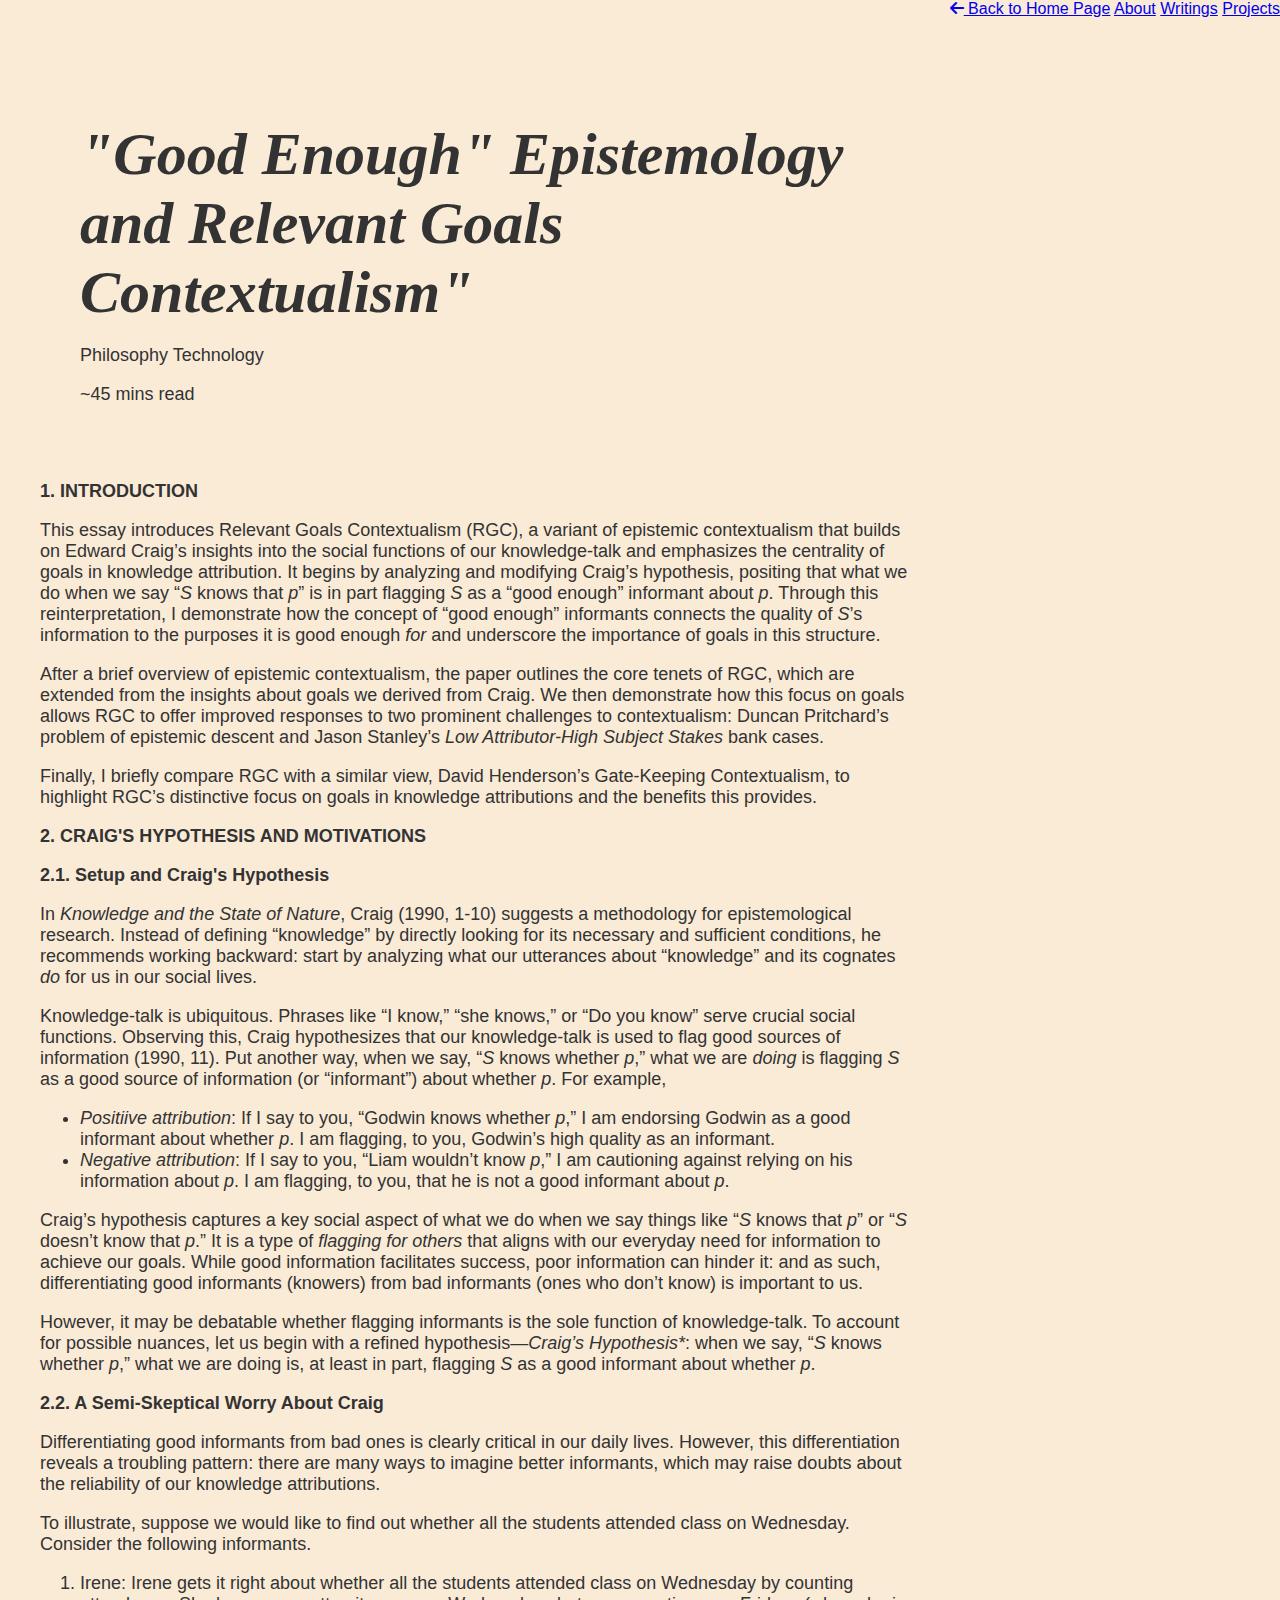
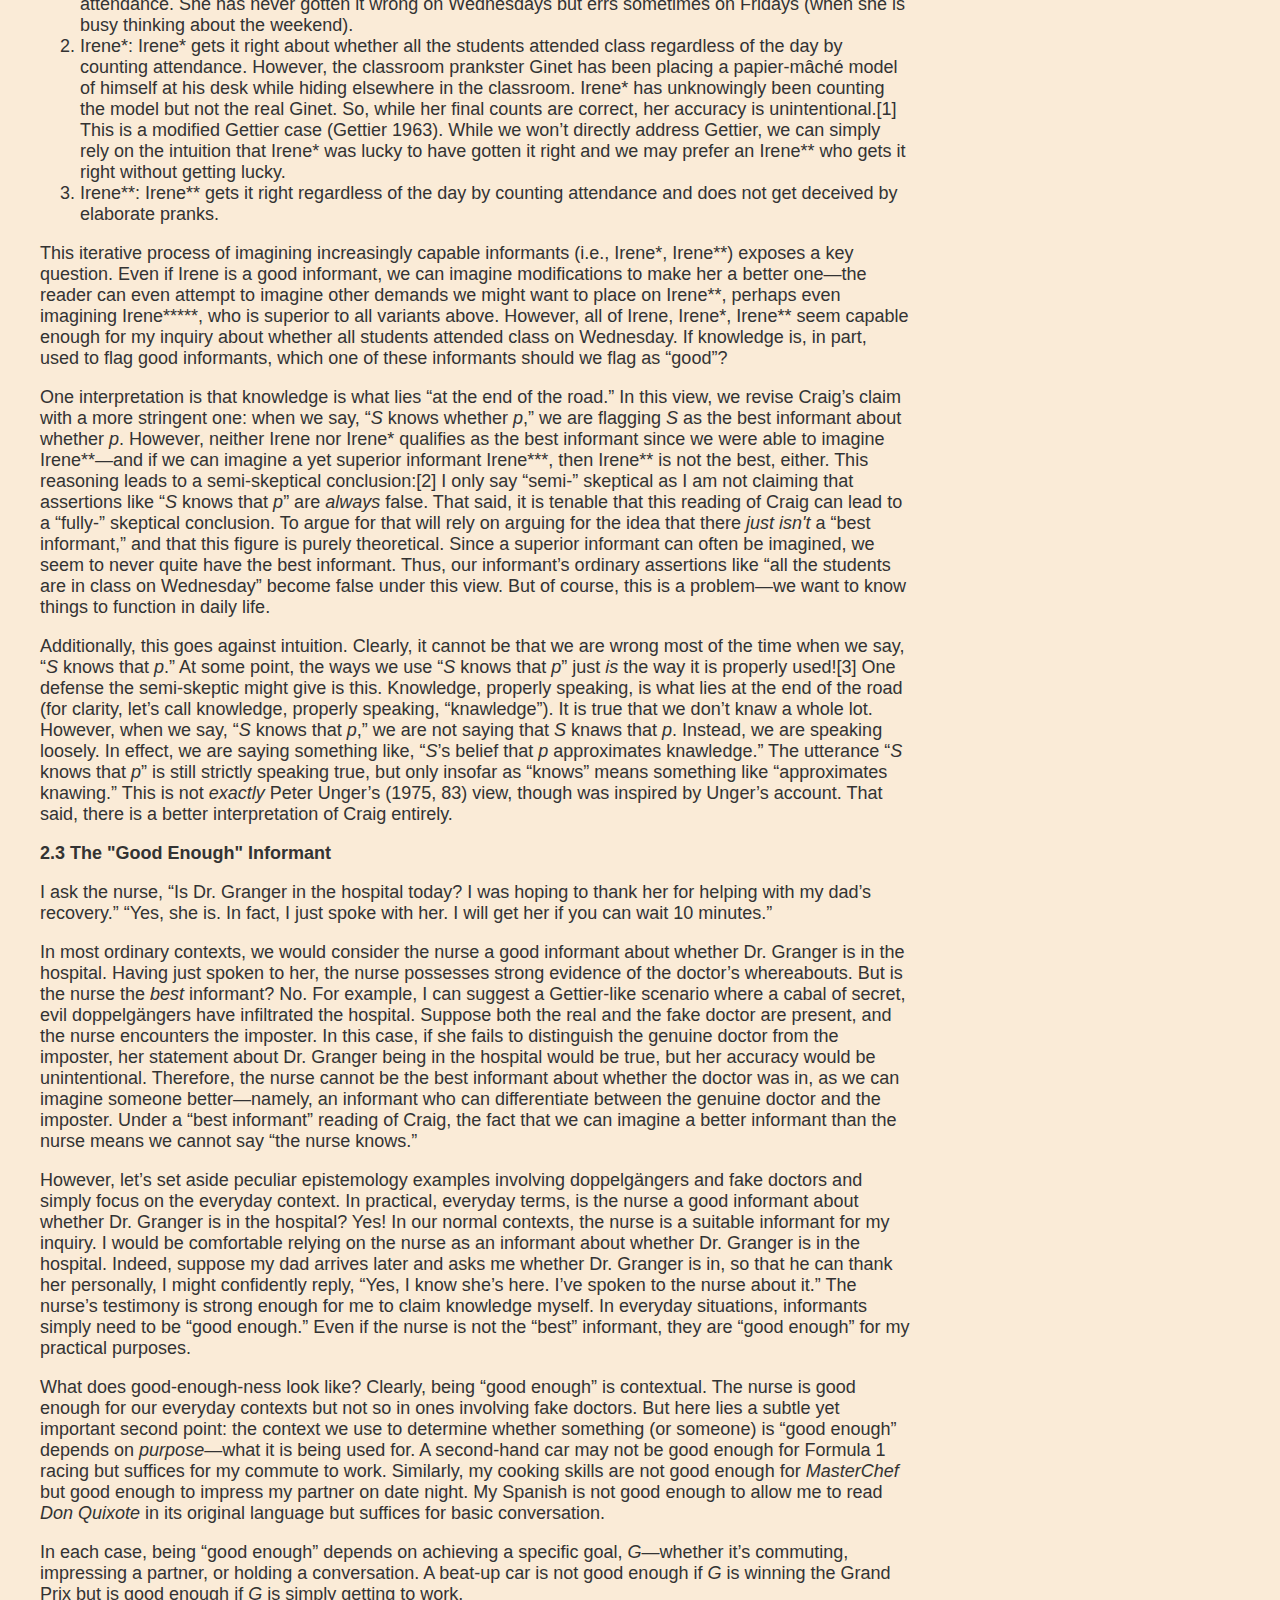
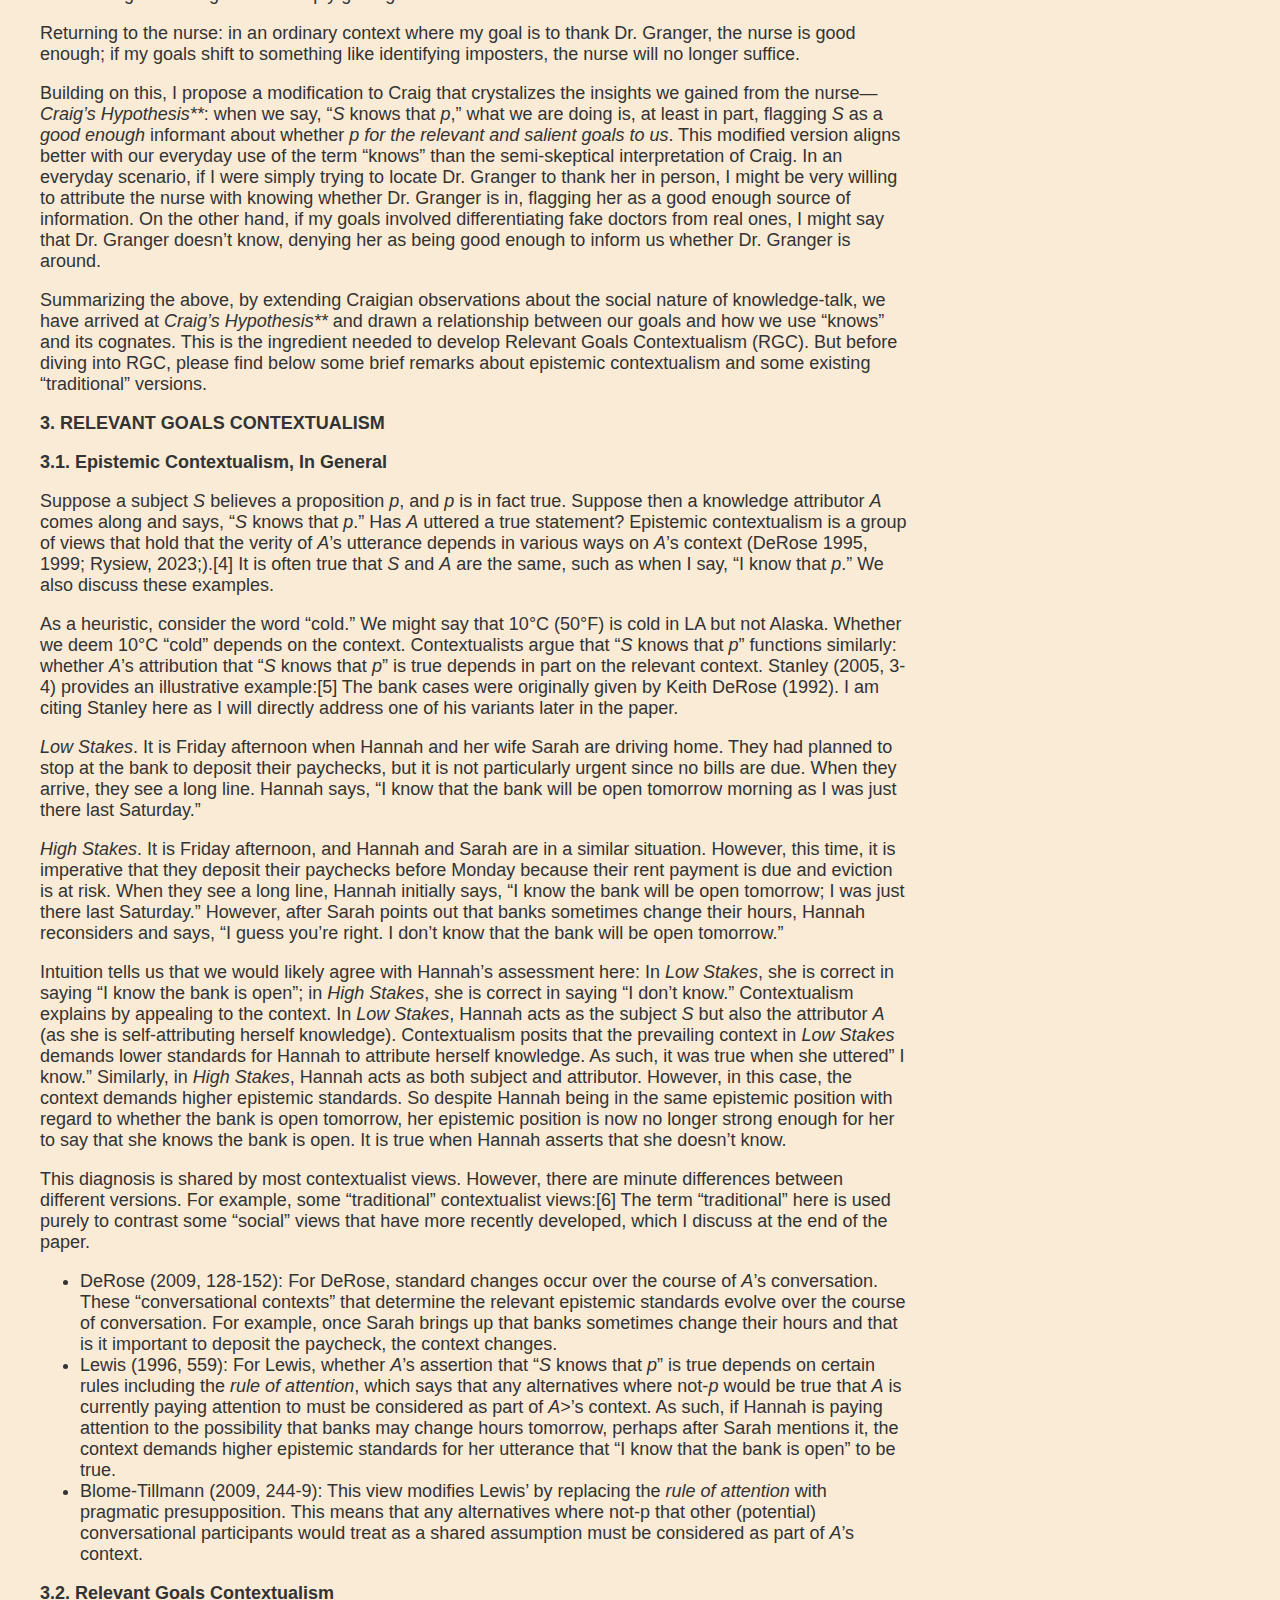
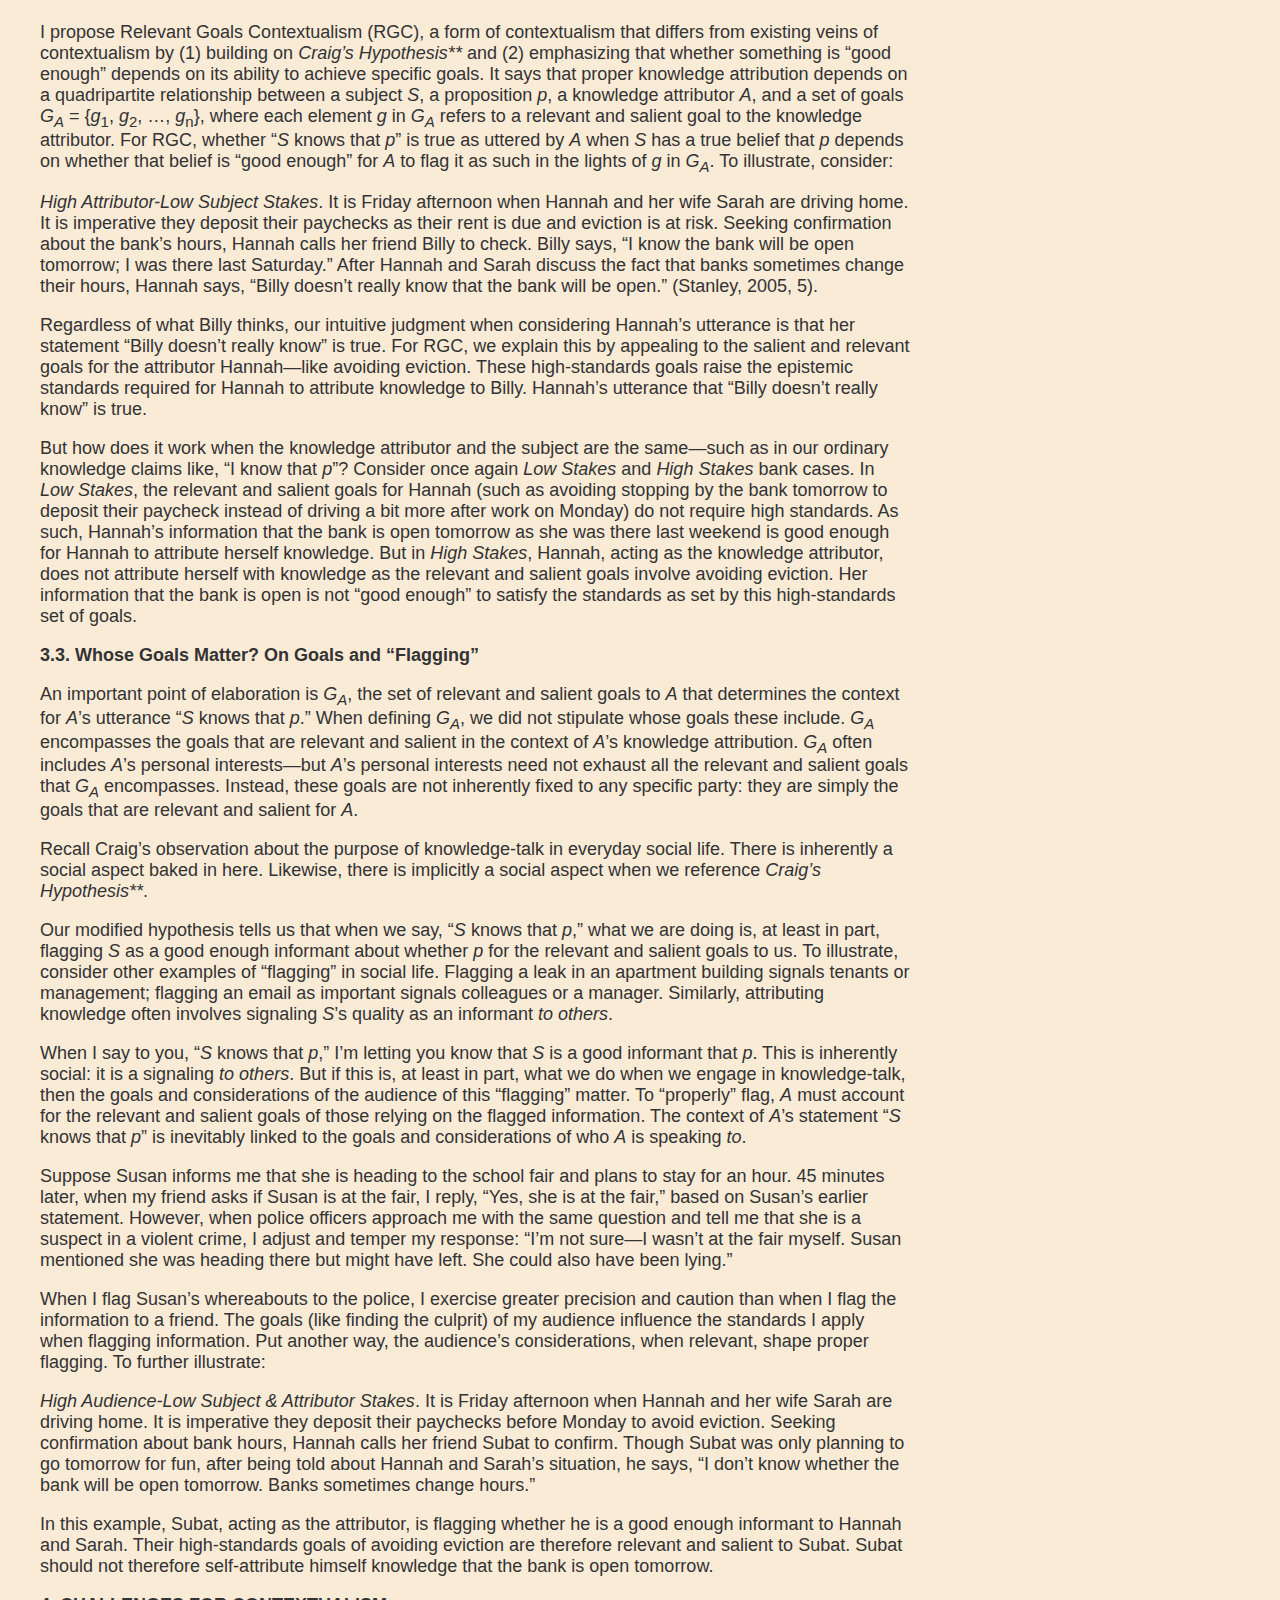
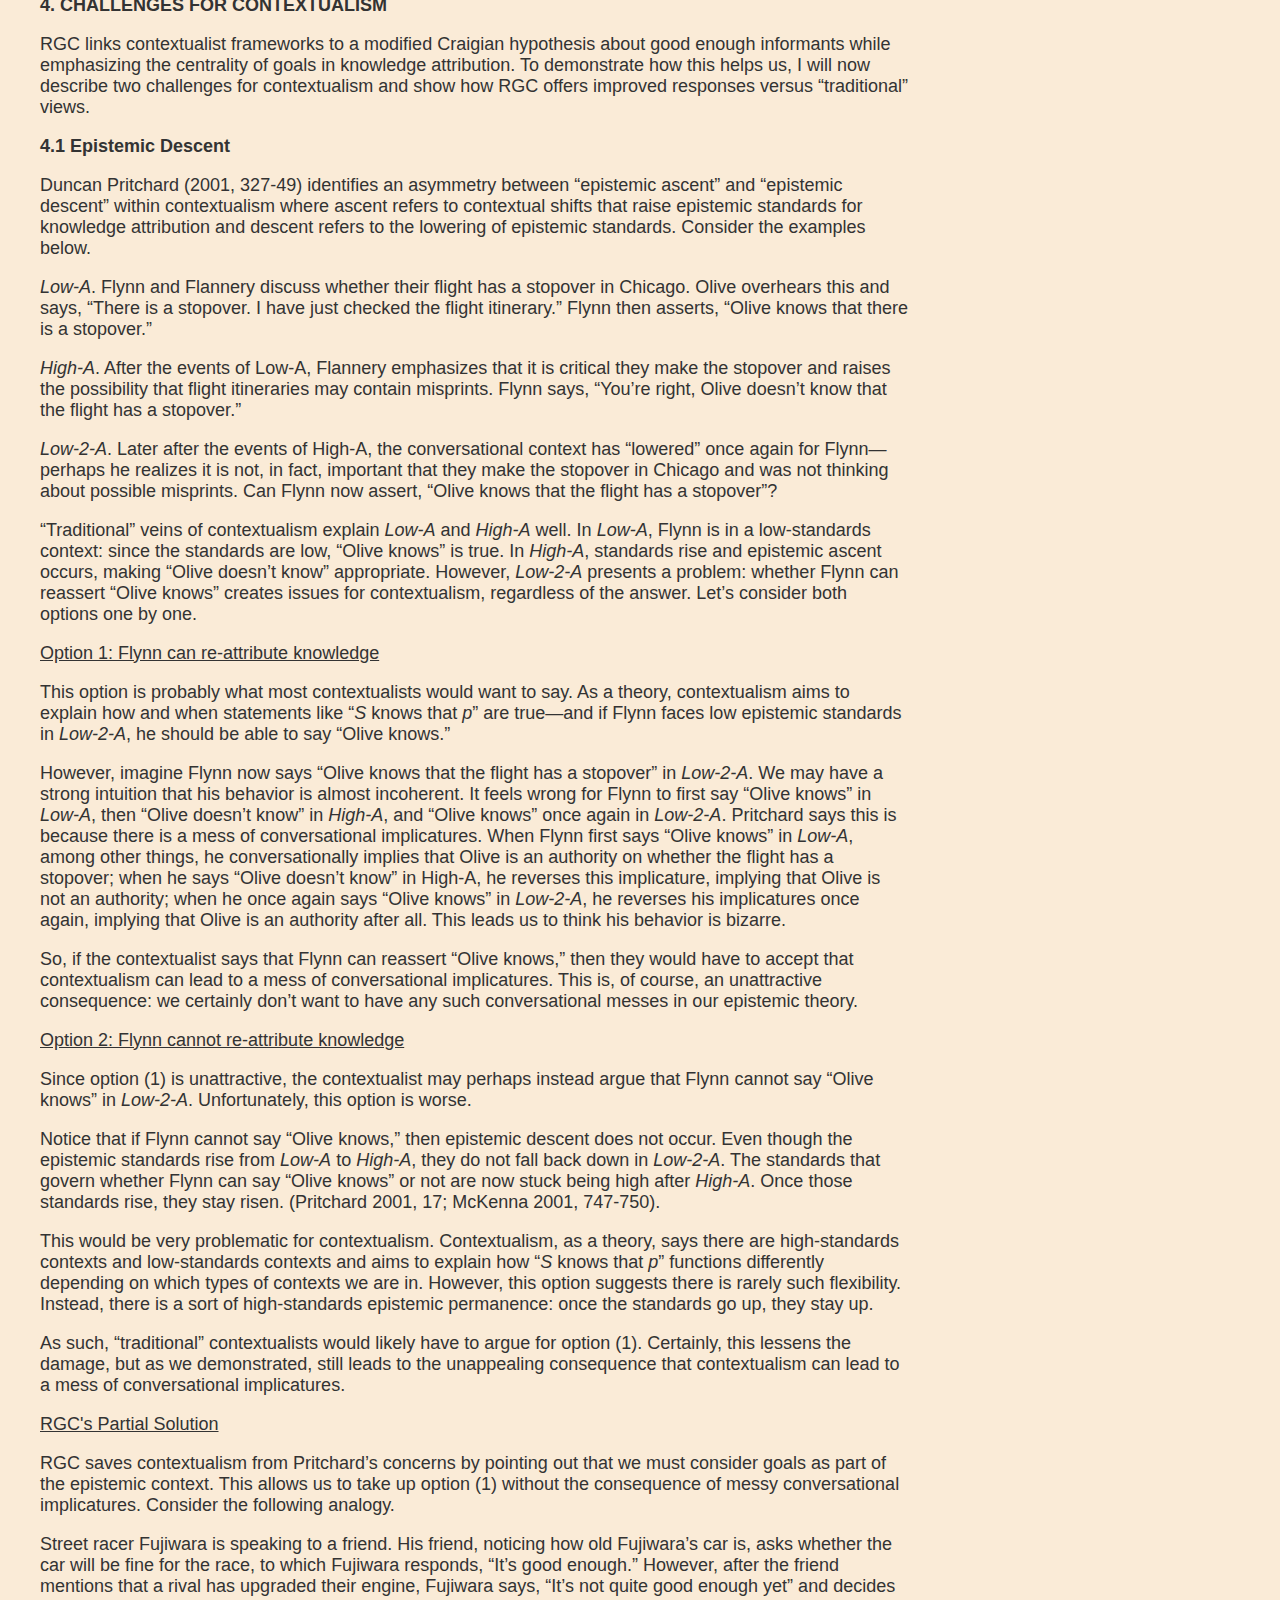
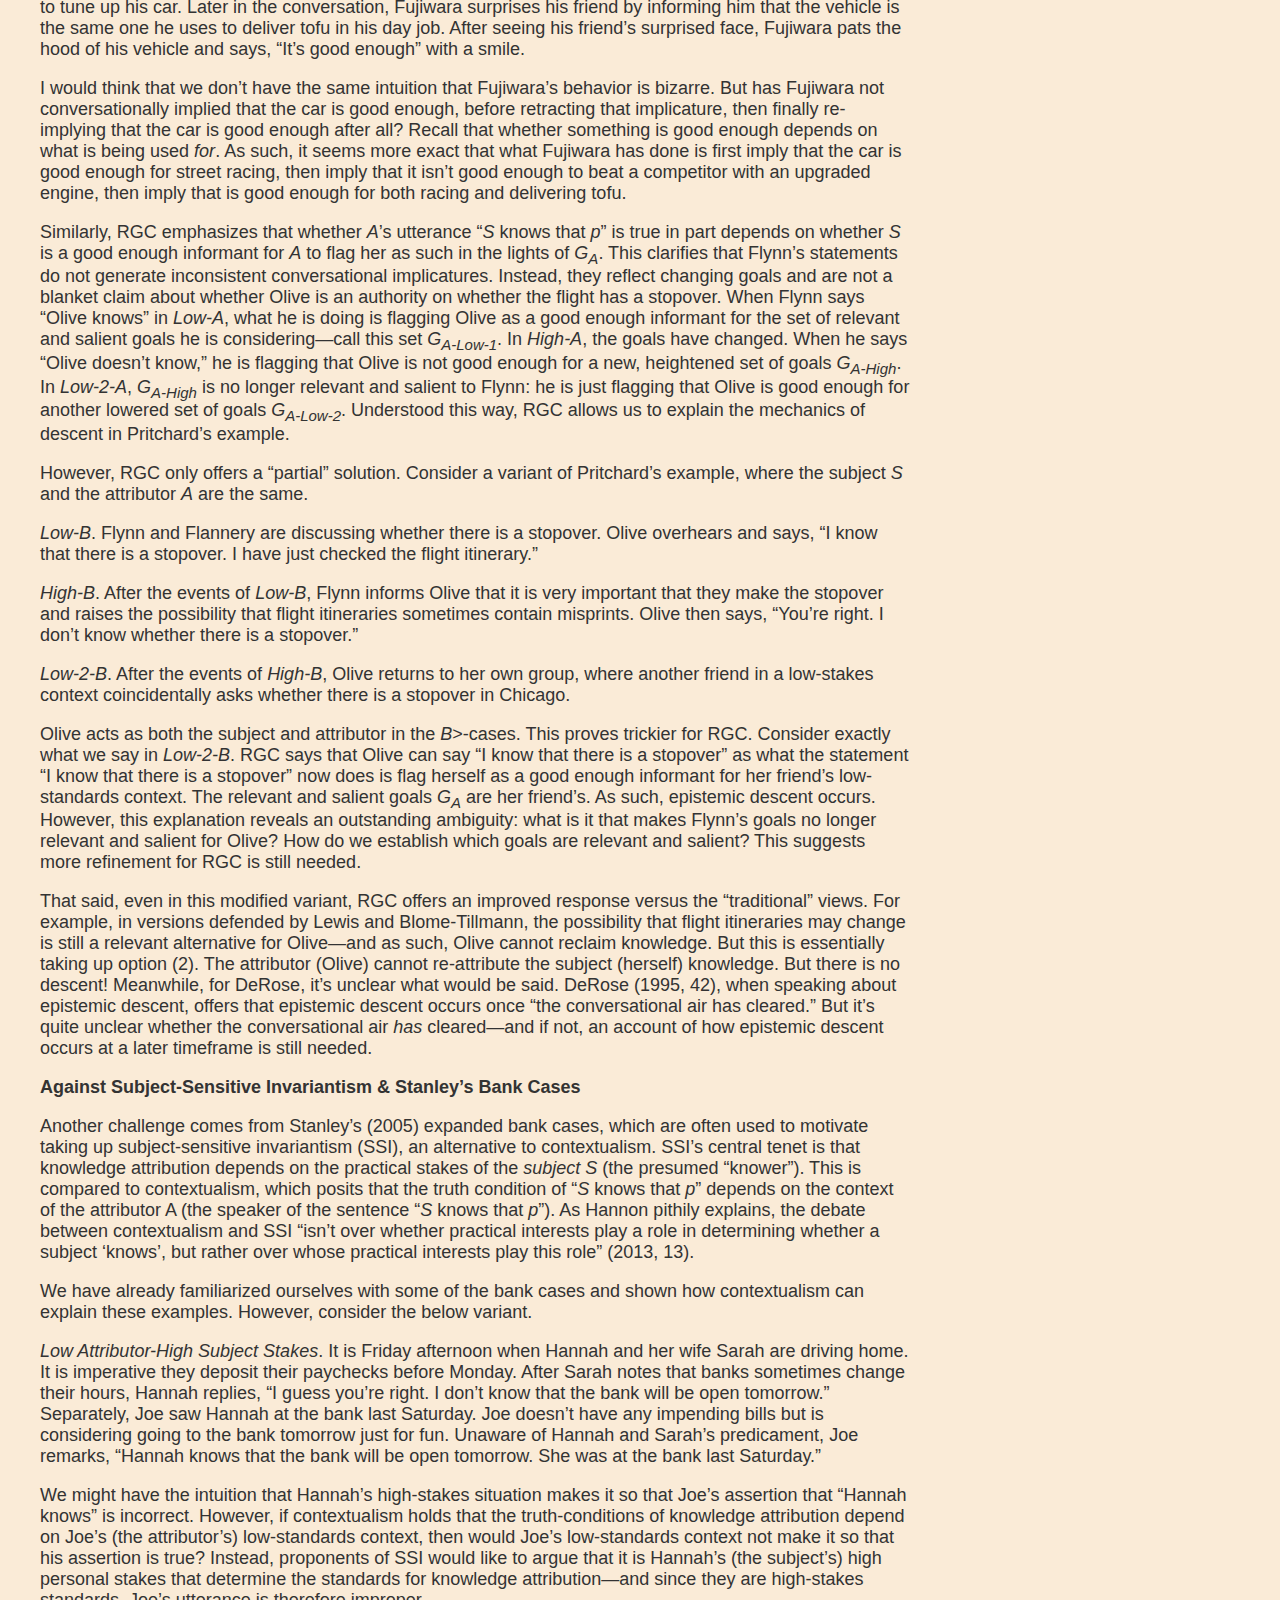
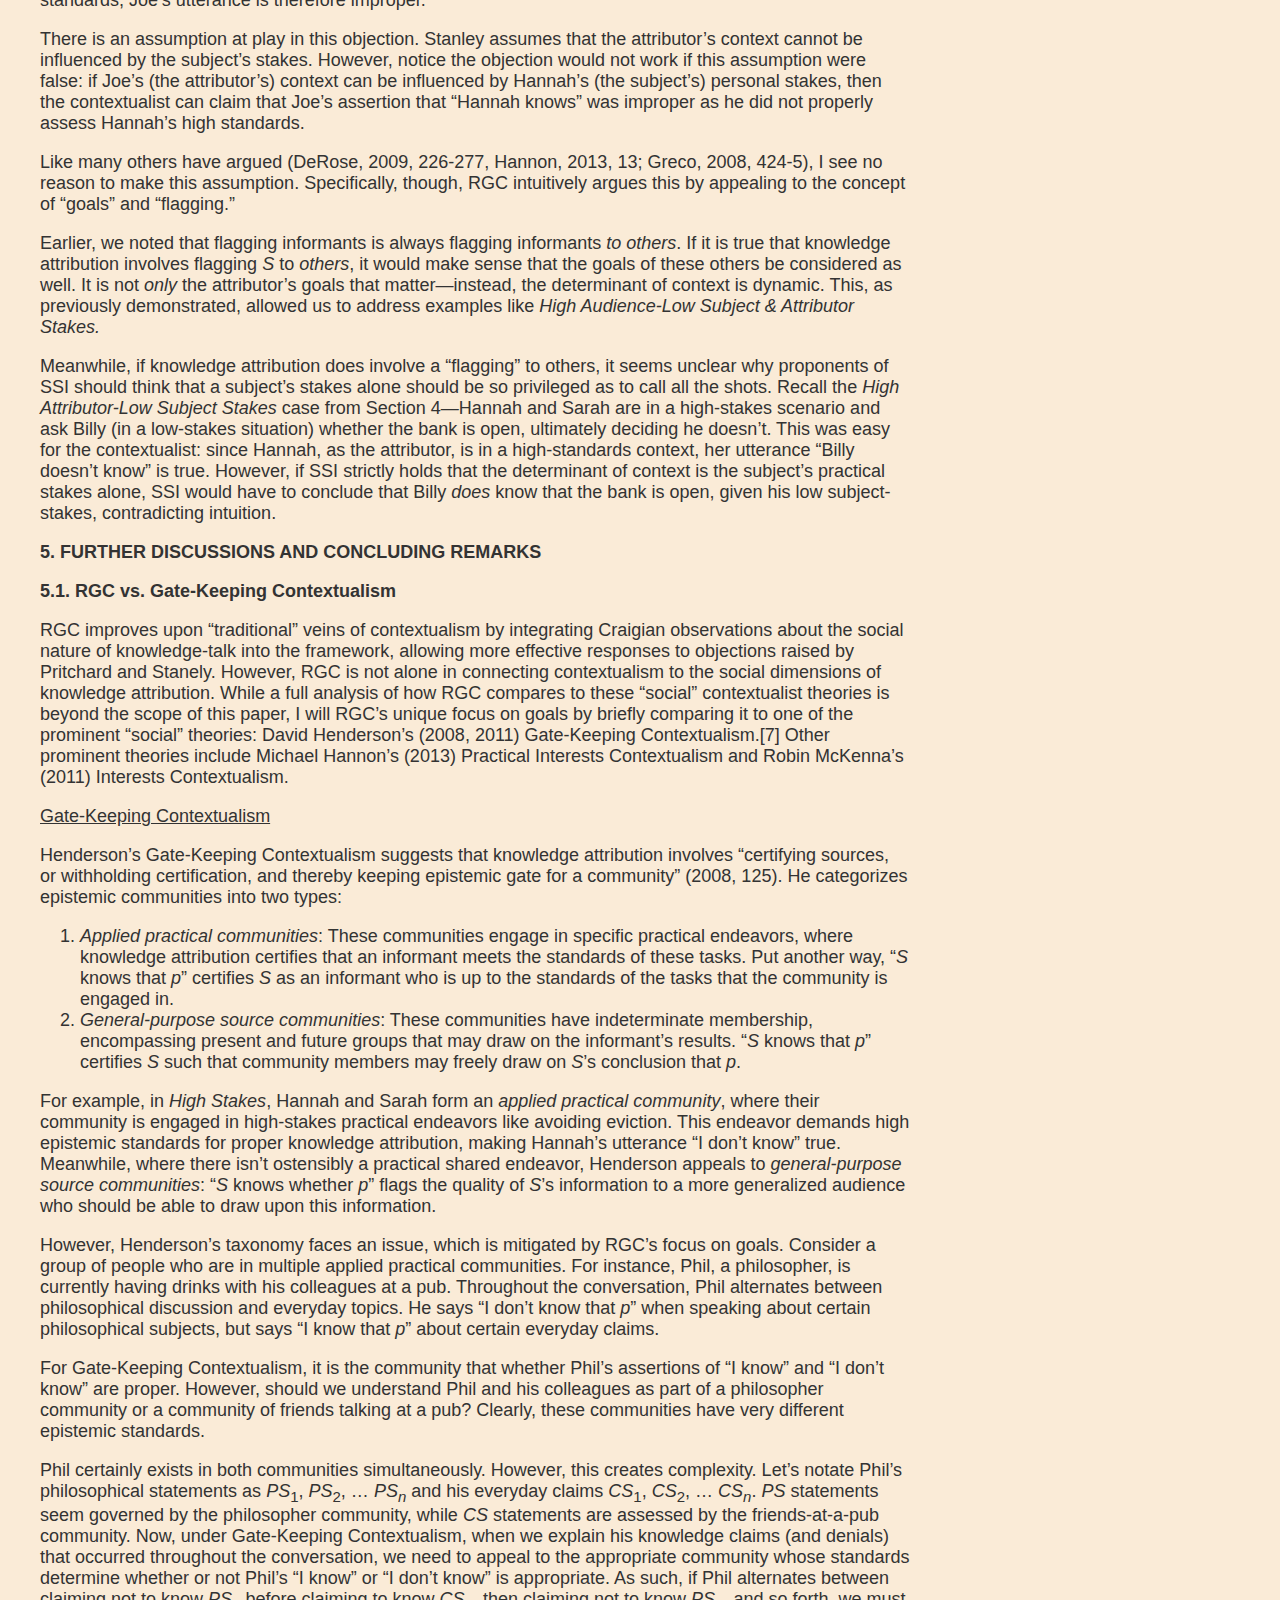
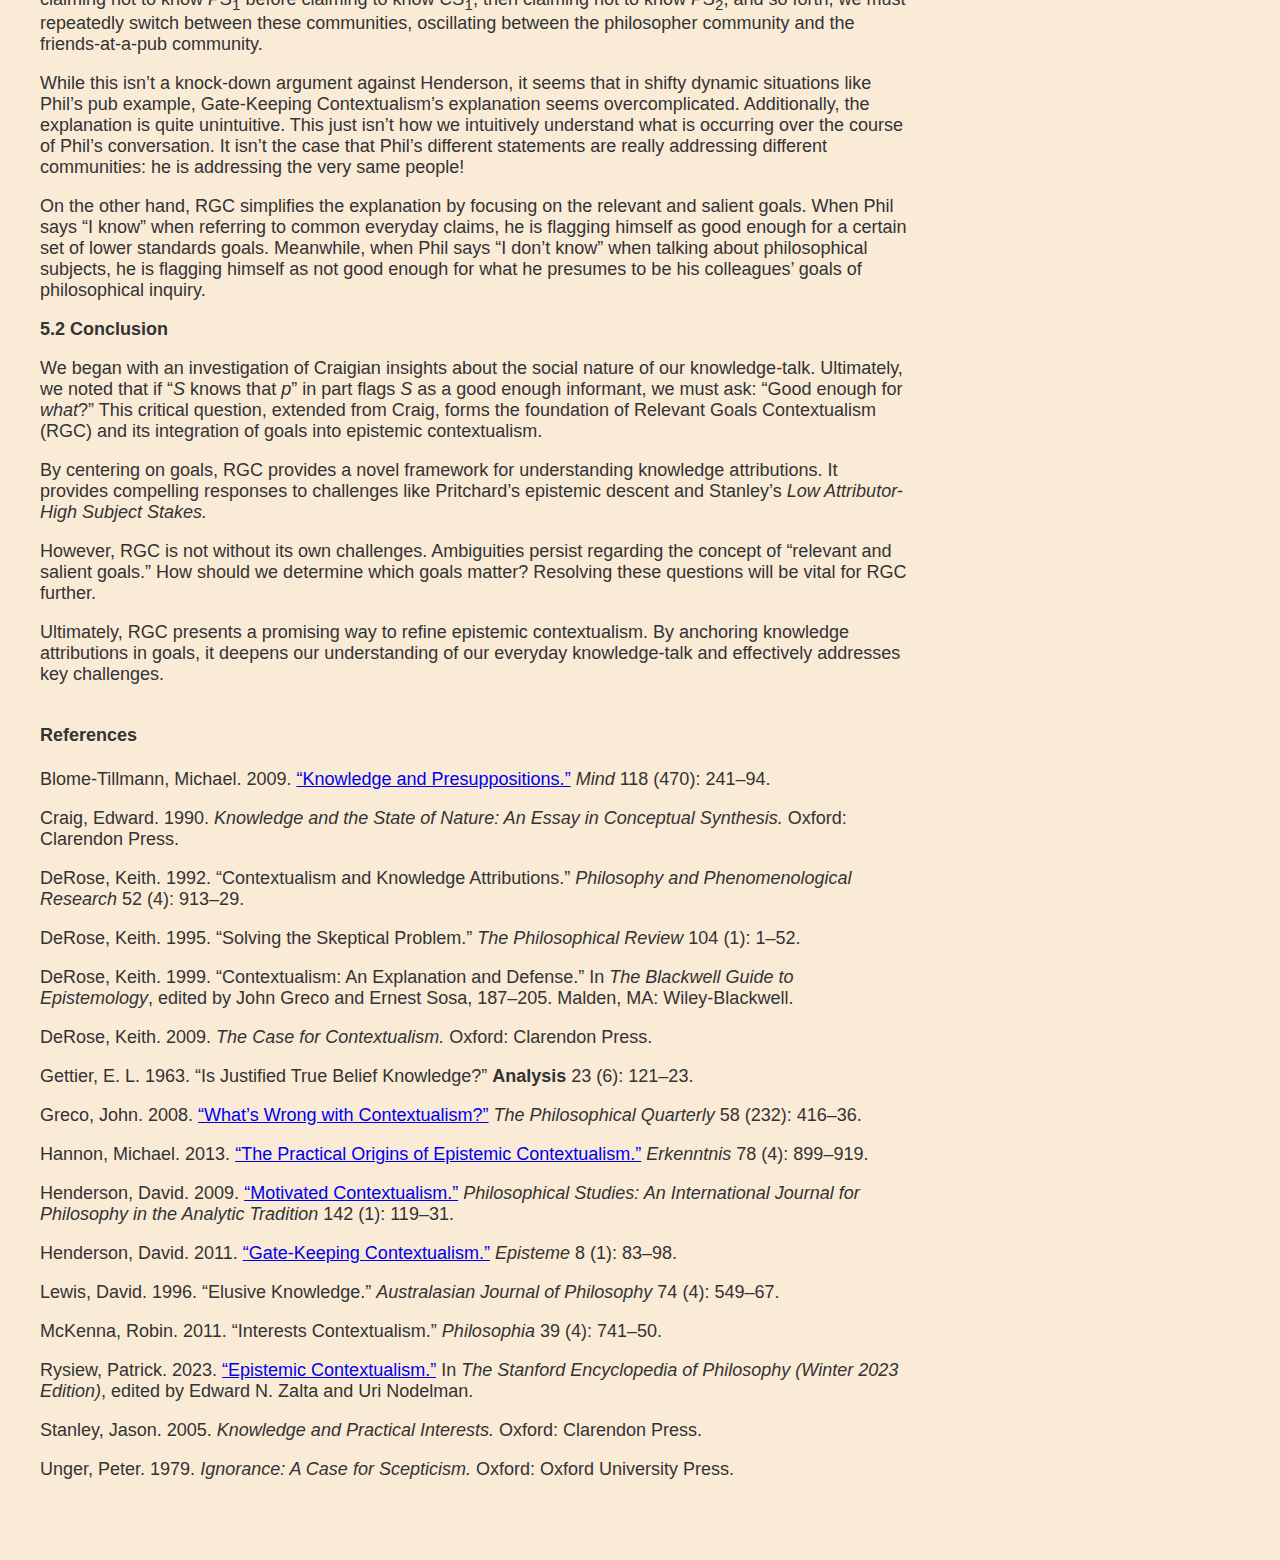
<file: epistemology.html>
<!-- epistemology.html -->
<html lang="en">
<head>
  <meta charset="UTF-8" />
  <meta name="viewport" content="width=device-width, initial-scale=1.0" />
  <title>What Is It Like to Be a Meat?</title>
  <link rel="stylesheet" href="style.css" />
  <script defer src="script.js"></script>
  <link rel="stylesheet" href="https://cdnjs.cloudflare.com/ajax/libs/font-awesome/6.5.0/css/all.min.css" />
  <link href="https://fonts.googleapis.com/css2?family=Caveat&display=swap" rel="stylesheet" />
</head>
<body>
  <div class="page">

    <!-- Modified nav with return link -->
    <nav class="nav">
        <a href="index.html"><i class="fa-solid fa-arrow-left"></i> Back to Home Page</a>
        <a href="index.html#aboutme">About</a>
        <a href="index.html#writings">Writings</a>
        <a href="index.html#projects">Projects</a>
    </nav>

    <main class="content writing-content">
        <div class="content writing-content heading">
            <h1>"Good Enough" Epistemology and Relevant Goals Contextualism"</h1>
            <!-- <h2>Transcript of a Post-Human Symposium</h2> --> <!-- subtitle-->
            <p class="tags">
                <span class="tag">Philosophy</span>
                <span class="tag">Technology</span>
            </p>
            <p class="reading-time">~45 mins read</p>
      </div>

        <section class="writing-body">

            <p><strong>1. INTRODUCTION</strong></p>

            <p>This essay introduces Relevant Goals Contextualism (RGC), a variant of epistemic contextualism that builds on Edward Craig’s insights into the social functions of our knowledge-talk and emphasizes the centrality of goals in knowledge attribution.
              It begins by analyzing and modifying Craig’s hypothesis, positing that what we do when we say “<em>S</em> knows that <em>p</em>” is in part flagging <em>S</em> as a “good enough” informant about <em>p</em>.
              Through this reinterpretation, I demonstrate how the concept of “good enough” informants connects the quality of <em>S</em>’s information to the purposes it is good enough <em>for</em> and underscore the importance of goals in this structure.</p>

            <p>After a brief overview of epistemic contextualism, the paper outlines the core tenets of RGC, which are extended from the insights about goals we derived from Craig.
              We then demonstrate how this focus on goals allows RGC to offer improved responses to two prominent challenges to contextualism: Duncan Pritchard’s problem of epistemic descent and Jason Stanley’s <em>Low Attributor-High Subject Stakes</em> bank cases.</p>

            <p>Finally, I briefly compare RGC with a similar view, David Henderson’s Gate-Keeping Contextualism, to highlight RGC’s distinctive focus on goals in knowledge attributions and the benefits this provides.</p>

            <p><strong>2. CRAIG'S HYPOTHESIS AND MOTIVATIONS</strong></p>

            <p><strong>2.1. Setup and Craig's Hypothesis</strong></p>

            <p>In <em>Knowledge and the State of Nature</em>, Craig (1990, 1-10) suggests a methodology for epistemological research. Instead of defining “knowledge” by directly looking for its necessary and sufficient conditions,
                he recommends working backward: start by analyzing what our utterances about “knowledge” and its cognates <em>do</em> for us in our social lives.</p>

            <p>Knowledge-talk is ubiquitous. Phrases like “I know,” “she knows,” or “Do you know” serve crucial social functions. Observing this, Craig hypothesizes that our knowledge-talk is used to flag good sources of information (1990, 11).
                Put another way, when we say, “<em>S</em> knows whether <em>p</em>,” what we are <em>doing</em> is flagging <em>S</em> as a good source of information (or “informant”) about whether <em>p</em>. For example,</p>
            <ul>
                <li><em>Positiive attribution</em>: If I say to you, “Godwin knows whether <em>p</em>,” I am endorsing Godwin as a good informant about whether <em>p</em>. I am flagging, to you, Godwin’s high quality as an informant.</li>
                <li><em>Negative attribution</em>: If I say to you, “Liam wouldn’t know <em>p</em>,” I am cautioning against relying on his information about <em>p</em>. I am flagging, to you, that he is not a good informant about <em>p</em>.</li>
            </ul>

            <p>Craig’s hypothesis captures a key social aspect of what we do when we say things like “<em>S</em> knows that <em>p</em>” or “<em>S</em> doesn’t know that <em>p</em>.”
                It is a type of <em>flagging for others</em> that aligns with our everyday need for information to achieve our goals. While good information facilitates success, poor information can hinder it:
                and as such, differentiating good informants (knowers) from bad informants (ones who don’t know) is important to us.</p>

            <p>However, it may be debatable whether flagging informants is the sole function of knowledge-talk. To account for possible nuances, let us begin with a refined hypothesis—<em>Craig’s Hypothesis*</em>:
                when we say, “<em>S</em> knows whether <em>p</em>,” what we are doing is, at least in part, flagging <em>S</em> as a good informant about whether <em>p</em>.</p>

            <p><strong>2.2. A Semi-Skeptical Worry About Craig</strong></p>

            <p>Differentiating good informants from bad ones is clearly critical in our daily lives. However, this differentiation reveals a troubling pattern: there are many ways to imagine better informants, which may raise doubts about the reliability of our knowledge attributions.</p>
            
            <p>To illustrate, suppose we would like to find out whether all the students attended class on Wednesday. Consider the following informants.</p>
            <ol>
                <li>Irene: Irene gets it right about whether all the students attended class on Wednesday by counting attendance. She has never gotten it wrong on Wednesdays but errs sometimes on Fridays (when she is busy thinking about the weekend).</li>
                <li>Irene*: Irene* gets it right about whether all the students attended class regardless of the day by counting attendance. However, the classroom prankster Ginet has been placing a papier-mâché model of himself at his desk while hiding elsewhere in the classroom. Irene* has unknowingly been counting the model but not the real Ginet. So, while her final counts are correct,
                    her accuracy is unintentional.<span class="interactive-footnote" onclick="toggleFootnote(this)">[1]
                        <span class="footnote-content">This is a modified Gettier case (Gettier 1963). While we won’t directly address Gettier, we can simply rely on the intuition that Irene* was lucky to have gotten it right and we may prefer an Irene** who gets it right without getting lucky.</span></span></li> 
                <li>Irene**: Irene** gets it right regardless of the day by counting attendance and does not get deceived by elaborate pranks.</li>
            </ol>

            <p>This iterative process of imagining increasingly capable informants (i.e., Irene*, Irene**) exposes a key question. Even if Irene is a good informant, we can imagine modifications to make her a better one—the reader can even attempt to imagine other demands we might want to place on Irene**, perhaps even imagining Irene*****, who is superior to all variants above. However, all of Irene, Irene*, Irene** seem capable enough for my inquiry about whether all students attended class on Wednesday. If knowledge is, in part, used to flag good informants, which one of these informants should we flag as “good”?</p>

            <p>One interpretation is that knowledge is what lies “at the end of the road.” In this view, we revise Craig’s claim with a more stringent one:
                when we say, “<em>S</em> knows whether <em>p</em>,” we are flagging <em>S</em> as the best informant about whether <em>p</em>.
                However, neither Irene nor Irene* qualifies as the best informant since we were able to imagine Irene**—and if we can imagine a yet superior informant Irene***, then Irene** is not the best, either.
                This reasoning leads to a semi-skeptical conclusion:<span class="interactive-footnote" onclick="toggleFootnote(this)">[2]
                        <span class="footnote-content">I only say “semi-” skeptical as I am not claiming that assertions like “<em>S</em> knows that <em>p</em>” are <em>always</em> false. That said, it is tenable that this reading of Craig can lead to a “fully-” skeptical conclusion. To argue for that will rely on arguing for the idea that there <em>just isn't</em> a “best informant,” and that this figure is purely theoretical.</span></span>
                Since a superior informant can often be imagined, we seem to never quite have the best informant. Thus, our informant’s ordinary assertions like “all the students are in class on Wednesday” become false under this view. But of course, this is a problem—we want to know things to function in daily life.</p>

            <p>Additionally, this goes against intuition. Clearly, it cannot be that we are wrong most of the time when we say, “<em>S</em> knows that <em>p</em>.”
                At some point, the ways we use “<em>S</em> knows that <em>p</em>” just <em>is</em> the way it is properly used!<span class="interactive-footnote" onclick="toggleFootnote(this)">[3]
                        <span class="footnote-content">One defense the semi-skeptic might give is this. Knowledge, properly speaking, is what lies at the end of the road (for clarity, let’s call knowledge, properly speaking, “knawledge”). It is true that we don’t knaw a whole lot. However, when we say, “<em>S</em> knows that <em>p</em>,” we are not saying that <em>S</em> knaws that <em>p</em>.
                            Instead, we are speaking loosely. In effect, we are saying something like, “<em>S</em>’s belief that <em>p</em> approximates knawledge.” The utterance “<em>S</em> knows that <em>p</em>” is still strictly speaking true, but only insofar as “knows” means something like “approximates knawing.” This is not <em>exactly</em> Peter Unger’s (1975, 83) view, though was inspired by Unger’s account.</span></span>
                That said, there is a better interpretation of Craig entirely.</p>

            <p><strong>2.3 The "Good Enough" Informant</strong></p>

            <p>I ask the nurse, “Is Dr. Granger in the hospital today? I was hoping to thank her for helping with my dad’s recovery.” “Yes, she is. In fact, I just spoke with her. I will get her if you can wait 10 minutes.”</p>

            <p>In most ordinary contexts, we would consider the nurse a good informant about whether Dr. Granger is in the hospital. Having just spoken to her, the nurse possesses strong evidence of the doctor’s whereabouts.
                But is the nurse the <em>best</em> informant? No. For example, I can suggest a Gettier-like scenario where a cabal of secret, evil doppelgängers have infiltrated the hospital. Suppose both the real and the fake doctor are present, and the nurse encounters the imposter. In this case, if she fails to distinguish the genuine doctor from the imposter, her statement about Dr. Granger being in the hospital would be true, but her accuracy would be unintentional. Therefore, the nurse cannot be the best informant about whether the doctor was in, as we can imagine someone better—namely, an informant who can differentiate between the genuine doctor and the imposter. Under a “best informant” reading of Craig, the fact that we can imagine a better informant than the nurse means we cannot say “the nurse knows.”</p>
            
            <p>However, let’s set aside peculiar epistemology examples involving doppelgängers and fake doctors and simply focus on the everyday context. In practical, everyday terms, is the nurse a good informant about whether Dr. Granger is in the hospital? Yes! In our normal contexts, the nurse is a suitable informant for my inquiry. I would be comfortable relying on the nurse as an informant about whether Dr. Granger is in the hospital. Indeed, suppose my dad arrives later and asks me whether Dr. Granger is in, so that he can thank her personally, I might confidently reply, “Yes, I know she’s here. I’ve spoken to the nurse about it.” The nurse’s testimony is strong enough for me to claim knowledge myself. In everyday situations, informants simply need to be “good enough.” Even if the nurse is not the “best” informant, they are “good enough” for my practical purposes.</p>

            <p>What does good-enough-ness look like? Clearly, being “good enough” is contextual. The nurse is good enough for our everyday contexts but not so in ones involving fake doctors. But here lies a subtle yet important second point:
                the context we use to determine whether something (or someone) is “good enough” depends on <em>purpose</em>—what it is being used for. A second-hand car may not be good enough for Formula 1 racing but suffices for my commute to work.
                Similarly, my cooking skills are not good enough for <em>MasterChef</em> but good enough to impress my partner on date night. My Spanish is not good enough to allow me to read <em>Don Quixote</em> in its original language but suffices for basic conversation.</p>

            <p>In each case, being “good enough” depends on achieving a specific goal, <em>G</em>—whether it’s commuting, impressing a partner, or holding a conversation. A beat-up car is not good enough if <em>G</em> is winning the Grand Prix but is good enough if <em>G</em> is simply getting to work.</p>

            <p>Returning to the nurse: in an ordinary context where my goal is to thank Dr. Granger, the nurse is good enough; if my goals shift to something like identifying imposters, the nurse will no longer suffice.</p>

            <p>Building on this, I propose a modification to Craig that crystalizes the insights we gained from the nurse—<em>Craig’s Hypothesis**</em>: when we say, “<em>S</em> knows that <em>p</em>,” what we are doing is, at least in part, flagging <em>S</em> as a <em>good enough</em> informant about whether <em>p for the relevant and salient goals to us</em>.
                This modified version aligns better with our everyday use of the term “knows” than the semi-skeptical interpretation of Craig. In an everyday scenario, if I were simply trying to locate Dr. Granger to thank her in person, I might be very willing to attribute the nurse with knowing whether Dr. Granger is in, flagging her as a good enough source of information. On the other hand, if my goals involved differentiating fake doctors from real ones, I might say that Dr. Granger doesn’t know, denying her as being good enough to inform us whether Dr. Granger is around.</p>

            <p>Summarizing the above, by extending Craigian observations about the social nature of knowledge-talk, we have arrived at <em>Craig’s Hypothesis**</em> and drawn a relationship between our goals and how we use “knows” and its cognates. This is the ingredient needed to develop Relevant Goals Contextualism (RGC). But before diving into RGC, please find below some brief remarks about epistemic contextualism and some existing “traditional” versions.</p>
            
            <p><strong>3. RELEVANT GOALS CONTEXTUALISM</strong></p>

            <p><strong>3.1. Epistemic Contextualism, In General</strong></p>

            <p>Suppose a subject <em>S</em> believes a proposition <em>p</em>, and <em>p</em> is in fact true. Suppose then a knowledge attributor <em>A</em> comes along and says, “<em>S</em> knows that <em>p</em>.”
                Has <em>A</em> uttered a true statement? Epistemic contextualism is a group of views that hold that the verity of <em>A</em>’s utterance depends in various ways on <em>A</em>’s context (DeRose 1995, 1999; Rysiew, 2023;).<span class="interactive-footnote" onclick="toggleFootnote(this)">[4]
                        <span class="footnote-content">It is often true that <em>S</em> and <em>A</em> are the same, such as when I say, “I know that <em>p</em>.” We also discuss these examples.</span></span></p>

            <p>As a heuristic, consider the word “cold.” We might say that 10°C (50°F) is cold in LA but not Alaska. Whether we deem 10°C “cold” depends on the context. Contextualists argue that “<em>S</em> knows that <em>p</em>” functions similarly:
                whether <em>A</em>’s attribution that “<em>S</em> knows that <em>p</em>” is true depends in part on the relevant context. Stanley (2005, 3-4) provides an illustrative example:<span class="interactive-footnote" onclick="toggleFootnote(this)">[5]
                        <span class="footnote-content">The bank cases were originally given by Keith DeRose (1992). I am citing Stanley here as I will directly address one of his variants later in the paper.</span></span></p>
            
            <p><em>Low Stakes</em>. It is Friday afternoon when Hannah and her wife Sarah are driving home. They had planned to stop at the bank to deposit their paychecks, but it is not particularly urgent since no bills are due. When they arrive, they see a long line. Hannah says, “I know that the bank will be open tomorrow morning as I was just there last Saturday.”</p>

            <p><em>High Stakes</em>. It is Friday afternoon, and Hannah and Sarah are in a similar situation. However, this time, it is imperative that they deposit their paychecks before Monday because their rent payment is due and eviction is at risk. When they see a long line, Hannah initially says, “I know the bank will be open tomorrow; I was just there last Saturday.” However, after Sarah points out that banks sometimes change their hours, Hannah reconsiders and says, “I guess you’re right. I don’t know that the bank will be open tomorrow.”</p>

            <p>Intuition tells us that we would likely agree with Hannah’s assessment here: In <em>Low Stakes</em>, she is correct in saying “I know the bank is open”; in <em>High Stakes</em>, she is correct in saying “I don’t know.”
                Contextualism explains by appealing to the context. In <em>Low Stakes</em>, Hannah acts as the subject <em>S</em> but also the attributor <em>A</em> (as she is self-attributing herself knowledge).
                Contextualism posits that the prevailing context in <em>Low Stakes</em> demands lower standards for Hannah to attribute herself knowledge. As such, it was true when she uttered” I know.” Similarly, in <em>High Stakes</em>, Hannah acts as both subject and attributor. However, in this case, the context demands higher epistemic standards. So despite Hannah being in the same epistemic position with regard to whether the bank is open tomorrow, her epistemic position is now no longer strong enough for her to say that she knows the bank is open. It is true when Hannah asserts that she doesn’t know.</p>

            <p>This diagnosis is shared by most contextualist views. However, there are minute differences between different versions. For example, some “traditional” contextualist views:<span class="interactive-footnote" onclick="toggleFootnote(this)">[6]
                        <span class="footnote-content">The term “traditional” here is used purely to contrast some “social” views that have more recently developed, which I discuss at the end of the paper.</span></span></p>
            <ul>
                <li>DeRose (2009, 128-152): For DeRose, standard changes occur over the course of <em>A</em>’s conversation. These “conversational contexts” that determine the relevant epistemic standards evolve over the course of conversation. For example, once Sarah brings up that banks sometimes change their hours and that is it important to deposit the paycheck, the context changes.</li>
                <li>Lewis (1996, 559): For Lewis, whether <em>A</em>’s assertion that “<em>S</em> knows that <em>p</em>” is true depends on certain rules including the <em>rule of attention</em>, which says that any alternatives where not-<em>p</em> would be true that <em>A</em> is currently paying attention to must be considered as part of <em>A</em>>’s context. As such, if Hannah is paying attention to the possibility that banks may change hours tomorrow, perhaps after Sarah mentions it, the context demands higher epistemic standards for her utterance that “I know that the bank is open” to be true.</li>
                <li>Blome-Tillmann (2009, 244-9): This view modifies Lewis’ by replacing the <em>rule of attention</em> with pragmatic presupposition. This means that any alternatives where not-p that other (potential) conversational participants would treat as a shared assumption must be considered as part of <em>A</em>’s context.</li>
            </ul>

            <p><strong>3.2. Relevant Goals Contextualism</strong></p>

            <p>I propose Relevant Goals Contextualism (RGC), a form of contextualism that differs from existing veins of contextualism by (1) building on <em>Craig’s Hypothesis**</em> and (2) emphasizing that whether something is “good enough” depends on its ability to achieve specific goals.
                It says that proper knowledge attribution depends on a quadripartite relationship between a subject <em>S</em>, a proposition <em>p</em>, a knowledge attributor <em>A</em>, and a set of goals <em>G<sub>A</sub></em> = &#123;<em>g</em><sub>1</sub>, <em>g</em><sub>2</sub>, …, <em>g</em><sub>n</sub>&#125;,
                where each element <em>g</em> in <em>G<sub>A</sub></em> refers to a relevant and salient goal to the knowledge attributor. For RGC, whether “<em>S</em> knows that <em>p</em>” is true as uttered by <em>A</em> when <em>S</em> has a true belief that <em>p</em> depends on whether that belief is “good enough” for <em>A</em> to flag it as such in the lights of <em>g</em> in <em>G<sub>A</sub></em>. To illustrate, consider:</p>

            <p><em>High Attributor-Low Subject Stakes</em>. It is Friday afternoon when Hannah and her wife Sarah are driving home. It is imperative they deposit their paychecks as their rent is due and eviction is at risk. Seeking confirmation about the bank’s hours, Hannah calls her friend Billy to check. Billy says, “I know the bank will be open tomorrow; I was there last Saturday.” After Hannah and Sarah discuss the fact that banks sometimes change their hours, Hannah says, “Billy doesn’t really know that the bank will be open.” (Stanley, 2005, 5).</p>

            <p>Regardless of what Billy thinks, our intuitive judgment when considering Hannah’s utterance is that her statement “Billy doesn’t really know” is true. For RGC, we explain this by appealing to the salient and relevant goals for the attributor Hannah—like avoiding eviction. These high-standards goals raise the epistemic standards required for Hannah to attribute knowledge to Billy. Hannah’s utterance that “Billy doesn’t really know” is true.</p>

            <p>But how does it work when the knowledge attributor and the subject are the same—such as in our ordinary knowledge claims like, “I know that <em>p</em>”? Consider once again <em>Low Stakes</em> and <em>High Stakes</em> bank cases. In <em>Low Stakes</em>, the relevant and salient goals for Hannah (such as avoiding stopping by the bank tomorrow to deposit their paycheck instead of driving a bit more after work on Monday) do not require high standards.
                As such, Hannah’s information that the bank is open tomorrow as she was there last weekend is good enough for Hannah to attribute herself knowledge. But in <em>High Stakes</em>, Hannah, acting as the knowledge attributor, does not attribute herself with knowledge as the relevant and salient goals involve avoiding eviction. Her information that the bank is open is not “good enough” to satisfy the standards as set by this high-standards set of goals.</p>

            <p><strong>3.3. Whose Goals Matter? On Goals and “Flagging”</strong></p>

            <p>An important point of elaboration is <em>G<sub>A</sub></em>, the set of relevant and salient goals to <em>A</em> that determines the context for <em>A</em>’s utterance “<em>S</em> knows that <em>p</em>.” When defining <em>G<sub>A</sub></em>, we did not stipulate whose goals these include. <em>G<sub>A</sub></em> encompasses the goals that are relevant and salient in the context of <em>A</em>’s knowledge attribution.
                <em>G<sub>A</sub></em> often includes <em>A</em>’s personal interests—but <em>A</em>’s personal interests need not exhaust all the relevant and salient goals that <em>G<sub>A</sub></em> encompasses. Instead, these goals are not inherently fixed to any specific party: they are simply the goals that are relevant and salient for <em>A</em>.</p>

            <p>Recall Craig’s observation about the purpose of knowledge-talk in everyday social life. There is inherently a social aspect baked in here. Likewise, there is implicitly a social aspect when we reference <em>Craig’s Hypothesis**</em>.</p>

            <p>Our modified hypothesis tells us that when we say, “<em>S</em> knows that <em>p</em>,” what we are doing is, at least in part, flagging <em>S</em> as a good enough informant about whether <em>p</em> for the relevant and salient goals to us. To illustrate, consider other examples of “flagging” in social life.
                Flagging a leak in an apartment building signals tenants or management; flagging an email as important signals colleagues or a manager. Similarly, attributing knowledge often involves signaling <em>S</em>’s quality as an informant <em>to others</em>.</p>

            <p>When I say to you, “<em>S</em> knows that <em>p</em>,” I’m letting you know that <em>S</em> is a good informant that <em>p</em>. This is inherently social: it is a signaling <em>to others</em>. But if this is, at least in part, what we do when we engage in knowledge-talk,
                then the goals and considerations of the audience of this “flagging” matter. To “properly” flag, <em>A</em> must account for the relevant and salient goals of those relying on the flagged information. The context of <em>A</em>’s statement “<em>S</em> knows that <em>p</em>” is inevitably linked to the goals and considerations of who <em>A</em> is speaking <em>to</em>.</p>
            
            <p>Suppose Susan informs me that she is heading to the school fair and plans to stay for an hour. 45 minutes later, when my friend asks if Susan is at the fair, I reply, “Yes, she is at the fair,” based on Susan’s earlier statement. However, when police officers approach me with the same question and tell me that she is a suspect in a violent crime, I adjust and temper my response: “I’m not sure—I wasn’t at the fair myself. Susan mentioned she was heading there but might have left. She could also have been lying.”</p>

            <p>When I flag Susan’s whereabouts to the police, I exercise greater precision and caution than when I flag the information to a friend. The goals (like finding the culprit) of my audience influence the standards I apply when flagging information. Put another way, the audience’s considerations, when relevant, shape proper flagging. To further illustrate:</p>

            <p><em>High Audience-Low Subject & Attributor Stakes</em>. It is Friday afternoon when Hannah and her wife Sarah are driving home. It is imperative they deposit their paychecks before Monday to avoid eviction. Seeking confirmation about bank hours, Hannah calls her friend Subat to confirm. Though Subat was only planning to go tomorrow for fun, after being told about Hannah and Sarah’s situation, he says, “I don’t know whether the bank will be open tomorrow. Banks sometimes change hours.”</p>

            <p>In this example, Subat, acting as the attributor, is flagging whether he is a good enough informant to Hannah and Sarah. Their high-standards goals of avoiding eviction are therefore relevant and salient to Subat. Subat should not therefore self-attribute himself knowledge that the bank is open tomorrow.</p>

            <p><strong>4. CHALLENGES FOR CONTEXTUALISM</strong></p>

            <p>RGC links contextualist frameworks to a modified Craigian hypothesis about good enough informants while emphasizing the centrality of goals in knowledge attribution. To demonstrate how this helps us, I will now describe two challenges for contextualism and show how RGC offers improved responses versus “traditional” views.</p>

            <p><strong>4.1 Epistemic Descent</strong></p>

            <p>Duncan Pritchard (2001, 327-49) identifies an asymmetry between “epistemic ascent” and “epistemic descent” within contextualism where ascent refers to contextual shifts that raise epistemic standards for knowledge attribution and descent refers to the lowering of epistemic standards. Consider the examples below.</p>

            <p><em>Low-A</em>. Flynn and Flannery discuss whether their flight has a stopover in Chicago. Olive overhears this and says, “There is a stopover. I have just checked the flight itinerary.” Flynn then asserts, “Olive knows that there is a stopover.”</p>

            <p><em>High-A</em>. After the events of Low-A, Flannery emphasizes that it is critical they make the stopover and raises the possibility that flight itineraries may contain misprints. Flynn says, “You’re right, Olive doesn’t know that the flight has a stopover.”</p>

            <p><em>Low-2-A</em>. Later after the events of High-A, the conversational context has “lowered” once again for Flynn—perhaps he realizes it is not, in fact, important that they make the stopover in Chicago and was not thinking about possible misprints. Can Flynn now assert, “Olive knows that the flight has a stopover”?</p>

            <p>“Traditional” veins of contextualism explain <em>Low-A</em> and <em>High-A</em> well. In <em>Low-A</em>, Flynn is in a low-standards context: since the standards are low, “Olive knows” is true. In <em>High-A</em>, standards rise and epistemic ascent occurs, making “Olive doesn’t know” appropriate.
                However, <em>Low-2-A</em> presents a problem: whether Flynn can reassert “Olive knows” creates issues for contextualism, regardless of the answer. Let’s consider both options one by one.</p>

            <p><u>Option 1: Flynn can re-attribute knowledge</u></p>

            <p>This option is probably what most contextualists would want to say. As a theory, contextualism aims to explain how and when statements like “<em>S</em> knows that <em>p</em>” are true—and if Flynn faces low epistemic standards in <em>Low-2-A</em>, he should be able to say “Olive knows.”</p>

            <p>However, imagine Flynn now says “Olive knows that the flight has a stopover” in <em>Low-2-A</em>. We may have a strong intuition that his behavior is almost incoherent. It feels wrong for Flynn to first say “Olive knows” in <em>Low-A</em>, then “Olive doesn’t know” in <em>High-A</em>, and “Olive knows” once again in <em>Low-2-A</em>.
                Pritchard says this is because there is a mess of conversational implicatures. When Flynn first says “Olive knows” in <em>Low-A</em>, among other things, he conversationally implies that Olive is an authority on whether the flight has a stopover; when he says “Olive doesn’t know” in High-A, he reverses this implicature,
                implying that Olive is not an authority; when he once again says “Olive knows” in <em>Low-2-A</em>, he reverses his implicatures once again, implying that Olive is an authority after all. This leads us to think his behavior is bizarre.</p>

            <p>So, if the contextualist says that Flynn can reassert “Olive knows,” then they would have to accept that contextualism can lead to a mess of conversational implicatures. This is, of course, an unattractive consequence: we certainly don’t want to have any such conversational messes in our epistemic theory.</p>

            <p><u>Option 2: Flynn cannot re-attribute knowledge</u></p>

            <p>Since option (1) is unattractive, the contextualist may perhaps instead argue that Flynn cannot say “Olive knows” in <em>Low-2-A</em>. Unfortunately, this option is worse.</p>

            <p>Notice that if Flynn cannot say “Olive knows,” then epistemic descent does not occur. Even though the epistemic standards rise from <em>Low-A</em> to <em>High-A</em>, they do not fall back down in <em>Low-2-A</em>. The standards that govern whether Flynn can say “Olive knows” or not are now stuck being high after <em>High-A</em>.
                Once those standards rise, they stay risen. (Pritchard 2001, 17; McKenna 2001, 747-750).</p>
            
            <p>This would be very problematic for contextualism. Contextualism, as a theory, says there are high-standards contexts and low-standards contexts and aims to explain how “<em>S</em> knows that <em>p</em>” functions differently depending on which types of contexts we are in. However, this option suggests there is rarely such flexibility.
                Instead, there is a sort of high-standards epistemic permanence: once the standards go up, they stay up.</p>

            <p>As such, “traditional” contextualists would likely have to argue for option (1). Certainly, this lessens the damage, but as we demonstrated, still leads to the unappealing consequence that contextualism can lead to a mess of conversational implicatures.</p>

            <p><u>RGC's Partial Solution</u></p>

            <p>RGC saves contextualism from Pritchard’s concerns by pointing out that we must consider goals as part of the epistemic context. This allows us to take up option (1) without the consequence of messy conversational implicatures. Consider the following analogy.</p>

            <p>Street racer Fujiwara is speaking to a friend. His friend, noticing how old Fujiwara’s car is, asks whether the car will be fine for the race, to which Fujiwara responds, “It’s good enough.” However, after the friend mentions that a rival has upgraded their engine, Fujiwara says, “It’s not quite good enough yet” and decides to tune up his car. Later in the conversation, Fujiwara surprises his friend by informing him that the vehicle is the same one he uses to deliver tofu in his day job. After seeing his friend’s surprised face, Fujiwara pats the hood of his vehicle and says, “It’s good enough” with a smile.</p>

            <p>I would think that we don’t have the same intuition that Fujiwara’s behavior is bizarre. But has Fujiwara not conversationally implied that the car is good enough, before retracting that implicature, then finally re-implying that the car is good enough after all? Recall that whether something is good enough depends on what is being used <em>for</em>.
                As such, it seems more exact that what Fujiwara has done is first imply that the car is good enough for street racing, then imply that it isn’t good enough to beat a competitor with an upgraded engine, then imply that is good enough for both racing and delivering tofu.</p>
            
            <p>Similarly, RGC emphasizes that whether <em>A</em>’s utterance “<em>S</em> knows that <em>p</em>” is true in part depends on whether <em>S</em> is a good enough informant for <em>A</em> to flag her as such in the lights of <em>G<sub>A</sub></em>. This clarifies that Flynn’s statements do not generate inconsistent conversational implicatures.
                Instead, they reflect changing goals and are not a blanket claim about whether Olive is an authority on whether the flight has a stopover. When Flynn says “Olive knows” in <em>Low-A</em>, what he is doing is flagging Olive as a good enough informant for the set of relevant and salient goals he is considering—call this set <em>G<sub>A-Low-1</sub></em>.
                In <em>High-A</em>, the goals have changed. When he says “Olive doesn’t know,” he is flagging that Olive is not good enough for a new, heightened set of goals <em>G<sub>A-High</sub></em>. In <em>Low-2-A</em>, <em>G<sub>A-High</sub></em> is no longer relevant and salient to Flynn: he is just flagging that Olive is good enough for another lowered set of goals <em>G<sub>A-Low-2</sub></em>. Understood this way, RGC allows us to explain the mechanics of descent in Pritchard’s example.</p>

            <p>However, RGC only offers a “partial” solution. Consider a variant of Pritchard’s example, where the subject <em>S</em> and the attributor <em>A</em> are the same.</p>
        
            <p><em>Low-B</em>. Flynn and Flannery are discussing whether there is a stopover. Olive overhears and says, “I know that there is a stopover. I have just checked the flight itinerary.”</p>

            <p><em>High-B</em>. After the events of <em>Low-B</em>, Flynn informs Olive that it is very important that they make the stopover and raises the possibility that flight itineraries sometimes contain misprints. Olive then says, “You’re right. I don’t know whether there is a stopover.”</p>

            <p><em>Low-2-B</em>. After the events of <em>High-B</em>, Olive returns to her own group, where another friend in a low-stakes context coincidentally asks whether there is a stopover in Chicago.</p>

            <p>Olive acts as both the subject and attributor in the <em>B</em>>-cases. This proves trickier for RGC. Consider exactly what we say in <em>Low-2-B</em>. RGC says that Olive can say “I know that there is a stopover” as what the statement “I know that there is a stopover” now does is flag herself as a good enough informant for her friend’s low-standards context.
                The relevant and salient goals <em>G<sub>A</sub></em> are her friend’s. As such, epistemic descent occurs. However, this explanation reveals an outstanding ambiguity: what is it that makes Flynn’s goals no longer relevant and salient for Olive? How do we establish which goals are relevant and salient? This suggests more refinement for RGC is still needed.</p>

            <p>That said, even in this modified variant, RGC offers an improved response versus the “traditional” views. For example, in versions defended by Lewis and Blome-Tillmann, the possibility that flight itineraries may change is still a relevant alternative for Olive—and as such, Olive cannot reclaim knowledge. But this is essentially taking up option (2).
                The attributor (Olive) cannot re-attribute the subject (herself) knowledge. But there is no descent! Meanwhile, for DeRose, it’s unclear what would be said. DeRose (1995, 42), when speaking about epistemic descent, offers that epistemic descent occurs once “the conversational air has cleared.” But it’s quite unclear whether the conversational air <em>has</em> cleared—and if not, an account of how epistemic descent occurs at a later timeframe is still needed. 
            </p>

            <p><strong>Against Subject-Sensitive Invariantism & Stanley’s Bank Cases</strong></p>

            <p>Another challenge comes from Stanley’s (2005) expanded bank cases, which are often used to motivate taking up subject-sensitive invariantism (SSI), an alternative to contextualism. SSI’s central tenet is that knowledge attribution depends on the practical stakes of the <em>subject S</em> (the presumed “knower”). This is compared to contextualism,
                which posits that the truth condition of “<em>S</em> knows that <em>p</em>” depends on the context of the attributor A (the speaker of the sentence “<em>S</em> knows that <em>p</em>”). As Hannon pithily explains, the debate between contextualism and SSI “isn’t over whether practical interests play a role in determining whether a subject ‘knows’, but rather over whose practical interests play this role” (2013, 13).</p>

            <p>We have already familiarized ourselves with some of the bank cases and shown how contextualism can explain these examples. However, consider the below variant.</p>

            <p><em>Low Attributor-High Subject Stakes</em>. It is Friday afternoon when Hannah and her wife Sarah are driving home. It is imperative they deposit their paychecks before Monday. After Sarah notes that banks sometimes change their hours, Hannah replies, “I guess you’re right. I don’t know that the bank will be open tomorrow.” Separately, Joe saw Hannah at the bank last Saturday. Joe doesn’t have any impending bills but is considering going to the bank tomorrow just for fun. Unaware of Hannah and Sarah’s predicament, Joe remarks, “Hannah knows that the bank will be open tomorrow. She was at the bank last Saturday.”</p>

            <p>We might have the intuition that Hannah’s high-stakes situation makes it so that Joe’s assertion that “Hannah knows” is incorrect. However, if contextualism holds that the truth-conditions of knowledge attribution depend on Joe’s (the attributor’s) low-standards context, then would Joe’s low-standards context not make it so that his assertion is true? Instead, proponents of SSI would like to argue that it is Hannah’s (the subject’s) high personal stakes that determine the standards for knowledge attribution—and since they are high-stakes standards, Joe’s utterance is therefore improper.</p>

            <p>There is an assumption at play in this objection. Stanley assumes that the attributor’s context cannot be influenced by the subject’s stakes. However, notice the objection would not work if this assumption were false: if Joe’s (the attributor’s) context can be influenced by Hannah’s (the subject’s) personal stakes, then the contextualist can claim that Joe’s assertion that “Hannah knows” was improper as he did not properly assess Hannah’s high standards.</p>

            <p>Like many others have argued (DeRose, 2009, 226-277, Hannon, 2013, 13; Greco, 2008, 424-5), I see no reason to make this assumption. Specifically, though, RGC intuitively argues this by appealing to the concept of “goals” and “flagging.”</p>

            <p>Earlier, we noted that flagging informants is always flagging informants <em>to others</em>. If it is true that knowledge attribution involves flagging <em>S</em> to <em>others</em>, it would make sense that the goals of these others be considered as well. It is not <em>only</em> the attributor’s goals that matter—instead, the determinant of context is dynamic.
                This, as previously demonstrated, allowed us to address examples like <em>High Audience-Low Subject & Attributor Stakes.</em></p>

            <p>Meanwhile, if knowledge attribution does involve a “flagging” to others, it seems unclear why proponents of SSI should think that a subject’s stakes alone should be so privileged as to call all the shots. Recall the <em>High Attributor-Low Subject Stakes</em> case from Section 4—Hannah and Sarah are in a high-stakes scenario and ask Billy (in a low-stakes situation) whether the bank is open, ultimately deciding he doesn’t. This was easy for the contextualist:
                since Hannah, as the attributor, is in a high-standards context, her utterance “Billy doesn’t know” is true. However, if SSI strictly holds that the determinant of context is the subject’s practical stakes alone, SSI would have to conclude that Billy <em>does</em> know that the bank is open, given his low subject-stakes, contradicting intuition.</p>

            <p><strong>5. FURTHER DISCUSSIONS AND CONCLUDING REMARKS</strong></p>
            
            <p><strong>5.1. RGC vs. Gate-Keeping Contextualism</strong></p>

            <p>RGC improves upon “traditional” veins of contextualism by integrating Craigian observations about the social nature of knowledge-talk into the framework, allowing more effective responses to objections raised by Pritchard and Stanely. However, RGC is not alone in connecting contextualism to the social dimensions of knowledge attribution. While a full analysis of how RGC compares to these “social” contextualist theories is beyond the scope of this paper, I will RGC’s unique focus on goals by briefly comparing it to one of the prominent “social” theories:
                David Henderson’s (2008, 2011) Gate-Keeping Contextualism.<span class="interactive-footnote" onclick="toggleFootnote(this)">[7]
                        <span class="footnote-content">Other prominent theories include Michael Hannon’s (2013) Practical Interests Contextualism and Robin McKenna’s (2011) Interests Contextualism.</span></span></p>

            <p><u>Gate-Keeping Contextualism</u></p>

            <p>Henderson’s Gate-Keeping Contextualism suggests that knowledge attribution involves “certifying sources, or withholding certification, and thereby keeping epistemic gate for a community” (2008, 125). He categorizes epistemic communities into two types: </p>
            <ol>
                <li><em>Applied practical communities</em>: These communities engage in specific practical endeavors, where knowledge attribution certifies that an informant meets the standards of these tasks. Put another way, “<em>S</em> knows that <em>p</em>” certifies <em>S</em> as an informant who is up to the standards of the tasks that the community is engaged in.</li>
                <li><em>General-purpose source communities</em>: These communities have indeterminate membership, encompassing present and future groups that may draw on the informant’s results. “<em>S</em> knows that <em>p</em>” certifies <em>S</em> such that community members may freely draw on <em>S</em>’s conclusion that <em>p</em>.</li>
            </ol>

            <p>For example, in <em>High Stakes</em>, Hannah and Sarah form an <em>applied practical community</em>, where their community is engaged in high-stakes practical endeavors like avoiding eviction. This endeavor demands high epistemic standards for proper knowledge attribution, making Hannah’s utterance “I don’t know” true. Meanwhile, where there isn’t ostensibly a practical shared endeavor, Henderson appeals to <em>general-purpose source communities</em>:
                “<em>S</em> knows whether <em>p</em>” flags the quality of <em>S</em>’s information to a more generalized audience who should be able to draw upon this information.</p>

            <p>However, Henderson’s taxonomy faces an issue, which is mitigated by RGC’s focus on goals. Consider a group of people who are in multiple applied practical communities. For instance, Phil, a philosopher, is currently having drinks with his colleagues at a pub. Throughout the conversation, Phil alternates between philosophical discussion and everyday topics. He says “I don’t know that <em>p</em>” when speaking about certain philosophical subjects,
                but says “I know that <em>p</em>” about certain everyday claims.</p>

            <p>For Gate-Keeping Contextualism, it is the community that whether Phil’s assertions of “I know” and “I don’t know” are proper. However, should we understand Phil and his colleagues as part of a philosopher community or a community of friends talking at a pub? Clearly, these communities have very different epistemic standards.</p>

            <p>Phil certainly exists in both communities simultaneously. However, this creates complexity. Let’s notate Phil’s philosophical statements as <em>PS</em><sub>1</sub>, <em>PS</em><sub>2</sub>, … <em>PS<sub>n</sub></em> and his everyday claims <em>CS</em><sub>1</sub>, <em>CS</em><sub>2</sub>, … <em>CS<sub>n</sub></em>. <em>PS</em> statements seem governed by the philosopher community, while <em>CS</em> statements are assessed by the friends-at-a-pub community.
                Now, under Gate-Keeping Contextualism, when we explain his knowledge claims (and denials) that occurred throughout the conversation, we need to appeal to the appropriate community whose standards determine whether or not Phil’s “I know” or “I don’t know” is appropriate. As such, if Phil alternates between claiming not to know <em>PS</em><sub>1</sub> before claiming to know <em>CS</em><sub>1</sub>, then claiming not to know <em>PS</em><sub>2</sub>, and so forth,
                we must repeatedly switch between these communities, oscillating between the philosopher community and the friends-at-a-pub community.</p>

            <p>While this isn’t a knock-down argument against Henderson, it seems that in shifty dynamic situations like Phil’s pub example, Gate-Keeping Contextualism’s explanation seems overcomplicated. Additionally, the explanation is quite unintuitive. This just isn’t how we intuitively understand what is occurring over the course of Phil’s conversation. It isn’t the case that Phil’s different statements are really addressing different communities: he is addressing the very same people!</p>

            <p>On the other hand, RGC simplifies the explanation by focusing on the relevant and salient goals. When Phil says “I know” when referring to common everyday claims, he is flagging himself as good enough for a certain set of lower standards goals. Meanwhile, when Phil says “I don’t know” when talking about philosophical subjects, he is flagging himself as not good enough for what he presumes to be his colleagues’ goals of philosophical inquiry.</p>

            <p><strong>5.2 Conclusion</strong></p>

            <p>We began with an investigation of Craigian insights about the social nature of our knowledge-talk. Ultimately, we noted that if “<em>S</em> knows that <em>p</em>” in part flags <em>S</em> as a good enough informant, we must ask: “Good enough for <em>what</em>?” This critical question, extended from Craig, forms the foundation of Relevant Goals Contextualism (RGC) and its integration of goals into epistemic contextualism.</p>

            <p>By centering on goals, RGC provides a novel framework for understanding knowledge attributions. It provides compelling responses to challenges like Pritchard’s epistemic descent and Stanley’s <em>Low Attributor-High Subject Stakes.</em></p>

            <p>However, RGC is not without its own challenges. Ambiguities persist regarding the concept of “relevant and salient goals.” How should we determine which goals matter? Resolving these questions will be vital for RGC further.</p>

            <p>Ultimately, RGC presents a promising way to refine epistemic contextualism. By anchoring knowledge attributions in goals, it deepens our understanding of our everyday knowledge-talk and effectively addresses key challenges.</p>

        </section>

        <section class="references">
            <h4>References</h4>

            <p>
                Blome-Tillmann, Michael. 2009. <a class="footer-links" href="https://doi.org/10.1093/mind/fzp032" target="_blank" rel="noopener noreferrer">“Knowledge and Presuppositions.”</a> <em>Mind</em> 118 (470): 241–94.
            </p>

            <p>
                Craig, Edward. 1990. <em>Knowledge and the State of Nature: An Essay in Conceptual Synthesis.</em> Oxford: Clarendon Press.
            </p>

            <p>
                DeRose, Keith. 1992. “Contextualism and Knowledge Attributions.” <em>Philosophy and Phenomenological Research</em> 52 (4): 913–29.
            </p>

            <p>
                DeRose, Keith. 1995. “Solving the Skeptical Problem.” <em>The Philosophical Review</em> 104 (1): 1–52.
            </p>

            <p>
                DeRose, Keith. 1999. “Contextualism: An Explanation and Defense.” In <em>The Blackwell Guide to Epistemology</em>, edited by John Greco and Ernest Sosa, 187–205. Malden, MA: Wiley-Blackwell.
            </p>

            <p>
                DeRose, Keith. 2009. <em>The Case for Contextualism.</em> Oxford: Clarendon Press.
            </p>

            <p>
                Gettier, E. L. 1963. “Is Justified True Belief Knowledge?” <strong>Analysis</strong> 23 (6): 121–23.
            </p>

            <p>
                Greco, John. 2008. <a class="footer-links" href="http://www.jstor.org/stable/40208635" target="_blank" rel="noopener noreferrer">“What’s Wrong with Contextualism?”</a> <em>The Philosophical Quarterly</em> 58 (232): 416–36.
            </p>

            <p>
                Hannon, Michael. 2013. <a class="footer-links" href="http://www.jstor.org/stable/42001482" target="_blank" rel="noopener noreferrer">“The Practical Origins of Epistemic Contextualism.”</a> <em>Erkenntnis</em> 78 (4): 899–919.
            </p>

            <p>
                Henderson, David. 2009. <a class="footer-links" href="http://www.jstor.org/stable/27734356" target="_blank" rel="noopener noreferrer">“Motivated Contextualism.”</a> <em>Philosophical Studies: An International Journal for Philosophy in the Analytic Tradition</em> 142 (1): 119–31.
            </p>

            <p>
                Henderson, David. 2011. <a class="footer-links" href="https://doi.org/10.3366/epi.2011.0008" target="_blank" rel="noopener noreferrer">“Gate-Keeping Contextualism.”</a> <em>Episteme</em> 8 (1): 83–98.
            </p>

            <p>
                Lewis, David. 1996. “Elusive Knowledge.” <em>Australasian Journal of Philosophy</em> 74 (4): 549–67.
            </p>

            <p>
                McKenna, Robin. 2011. “Interests Contextualism.” <em>Philosophia</em> 39 (4): 741–50.
            </p>

            <p>
                Rysiew, Patrick. 2023. <a class="footer-links" href="https://plato.stanford.edu/archives/win2023/entries/contextualism-epistemology/" target="_blank" rel="noopener noreferrer">“Epistemic Contextualism.”</a> In <em>The Stanford Encyclopedia of Philosophy (Winter 2023 Edition)</em>, edited by Edward N. Zalta and Uri Nodelman.
            </p>

            <p>
                Stanley, Jason. 2005. <em>Knowledge and Practical Interests.</em> Oxford: Clarendon Press.
            </p>

            <p>
                Unger, Peter. 1979. <em>Ignorance: A Case for Scepticism.</em> Oxford: Oxford University Press.
            </p>
        </section>



    </main>
  </div>
</body>
</html>
</file>
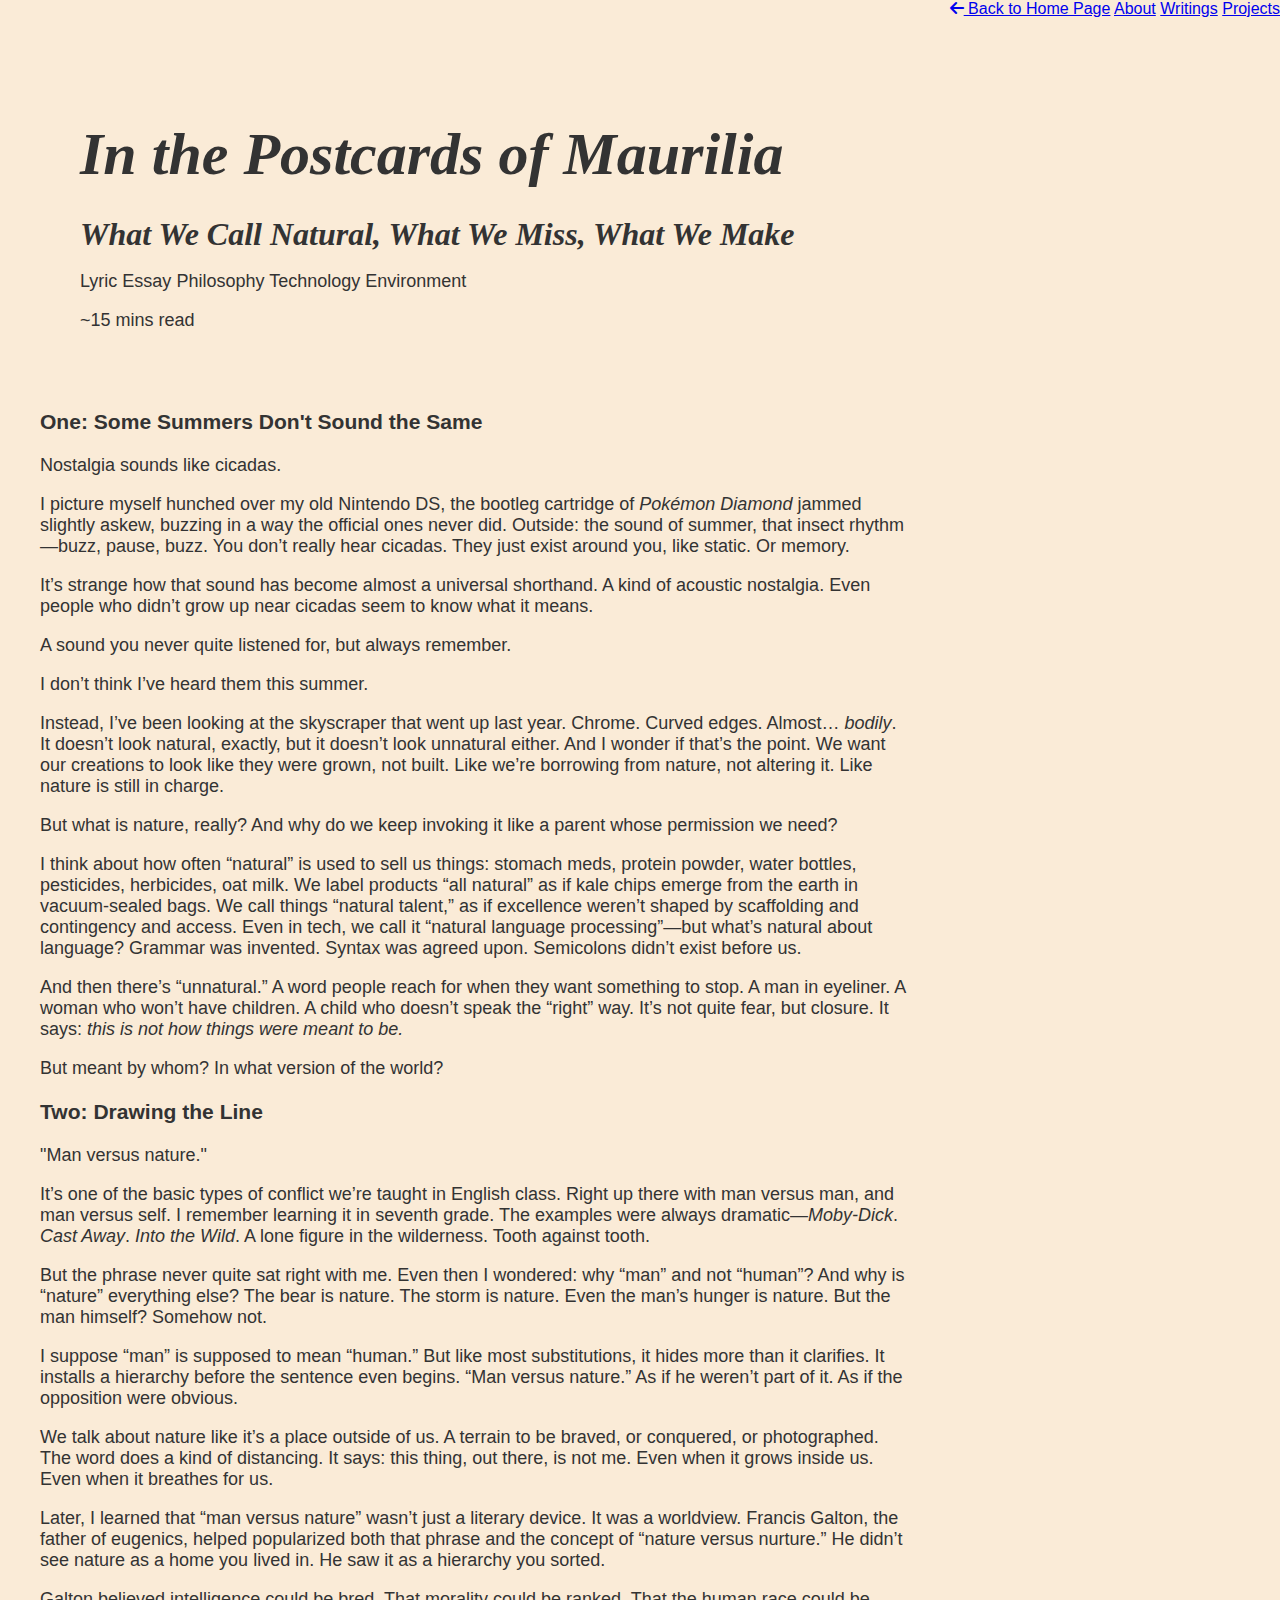
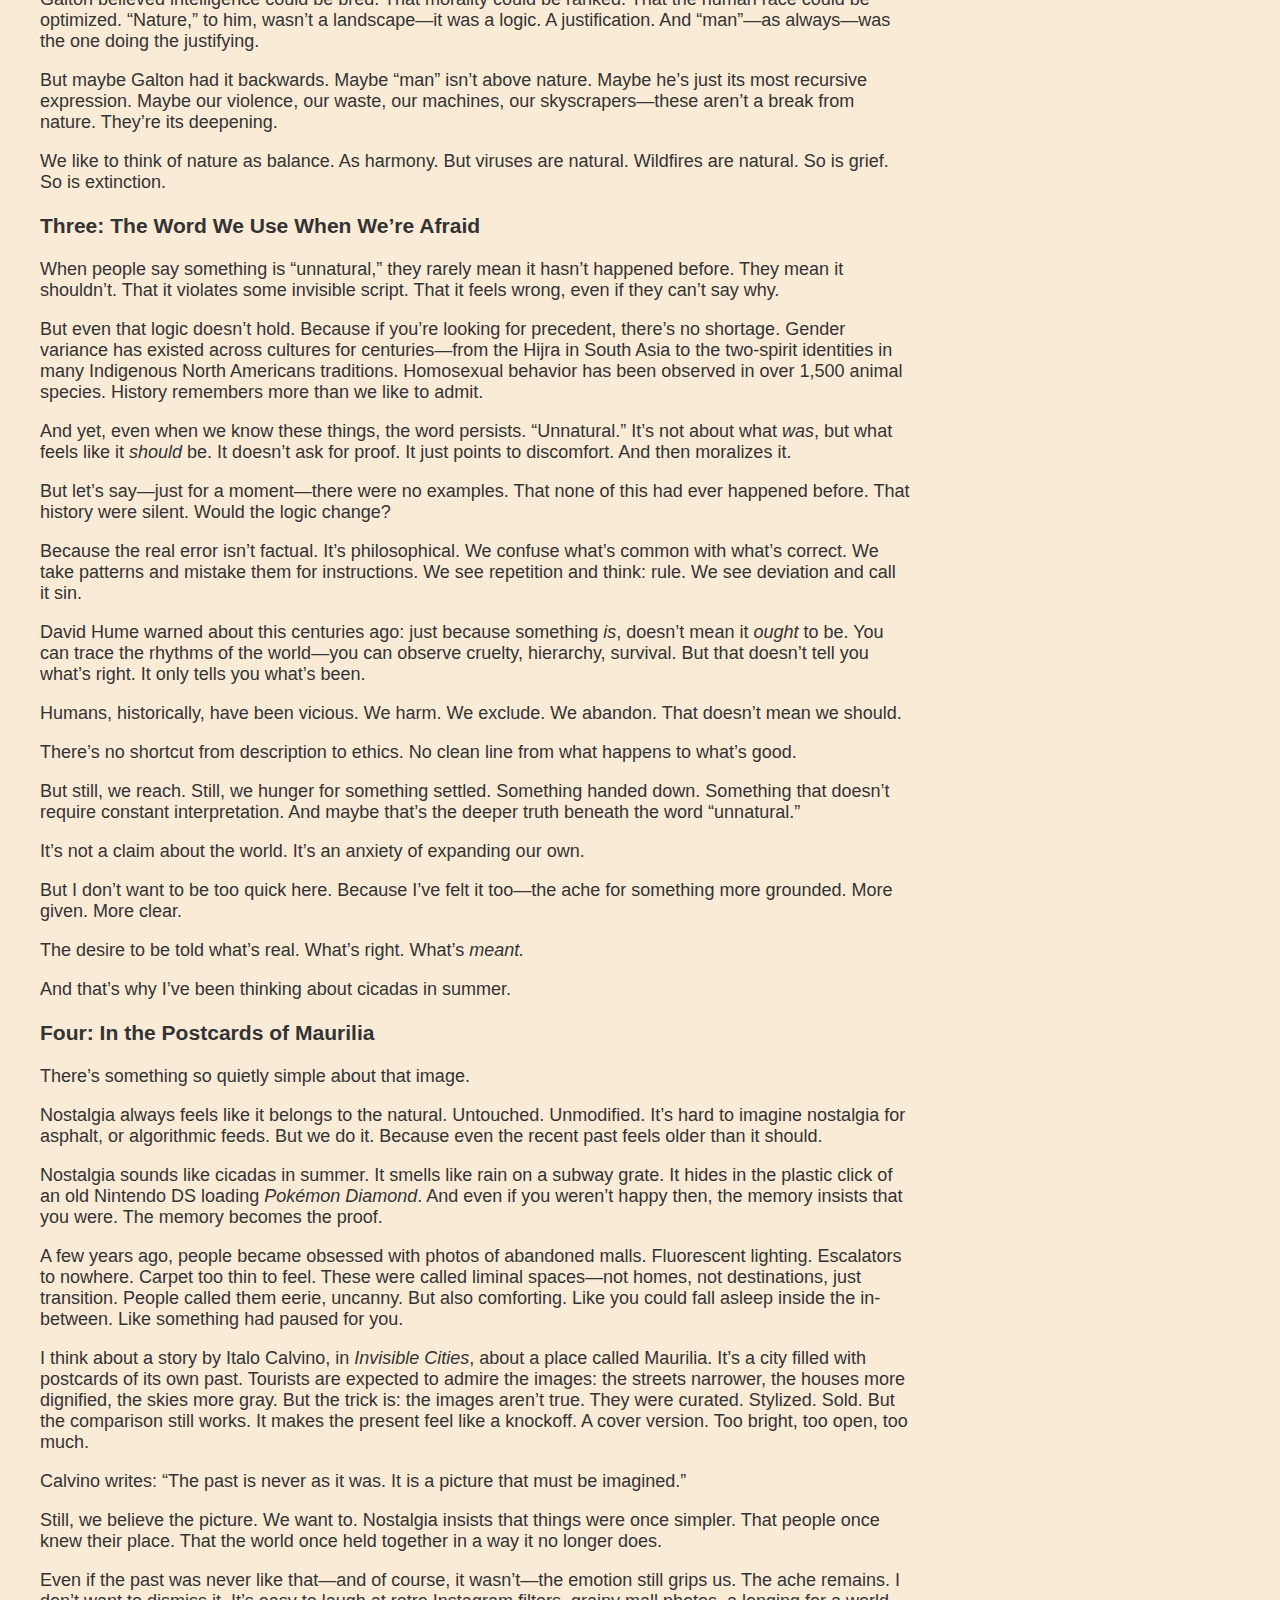
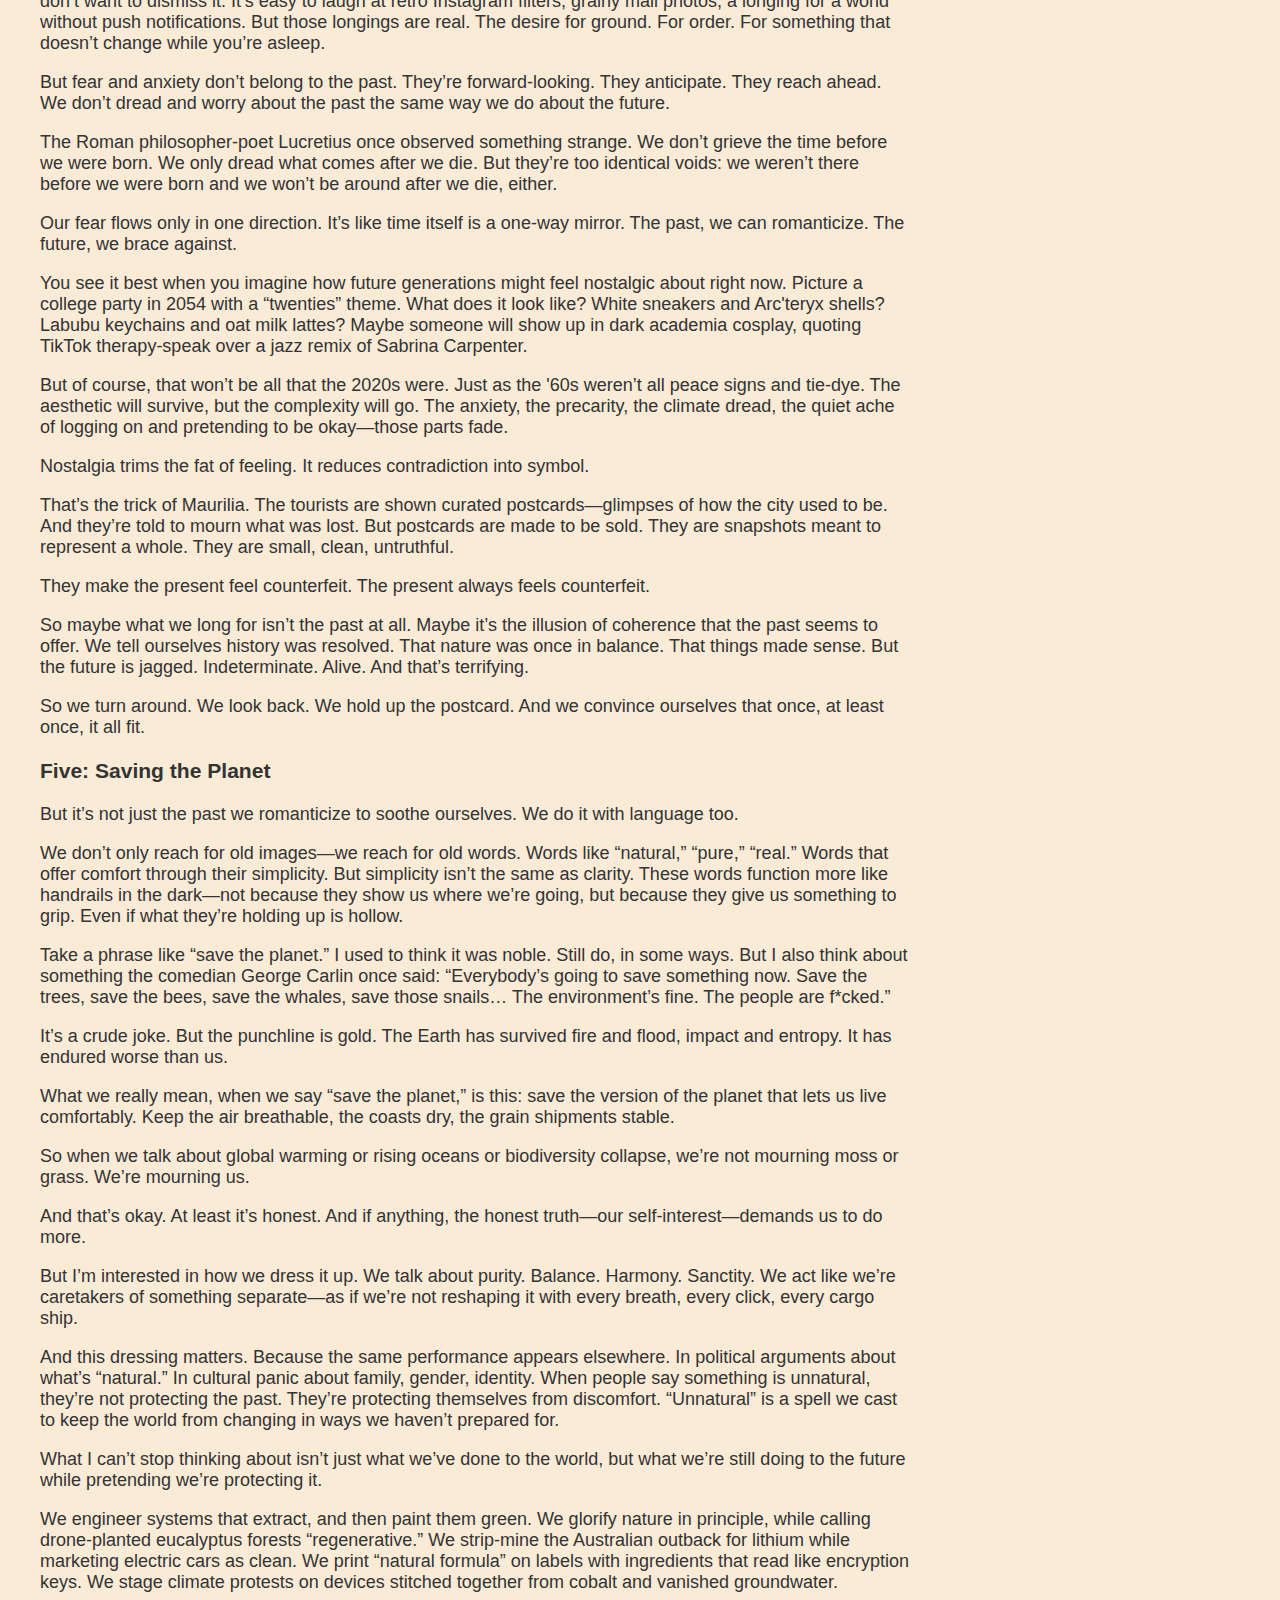
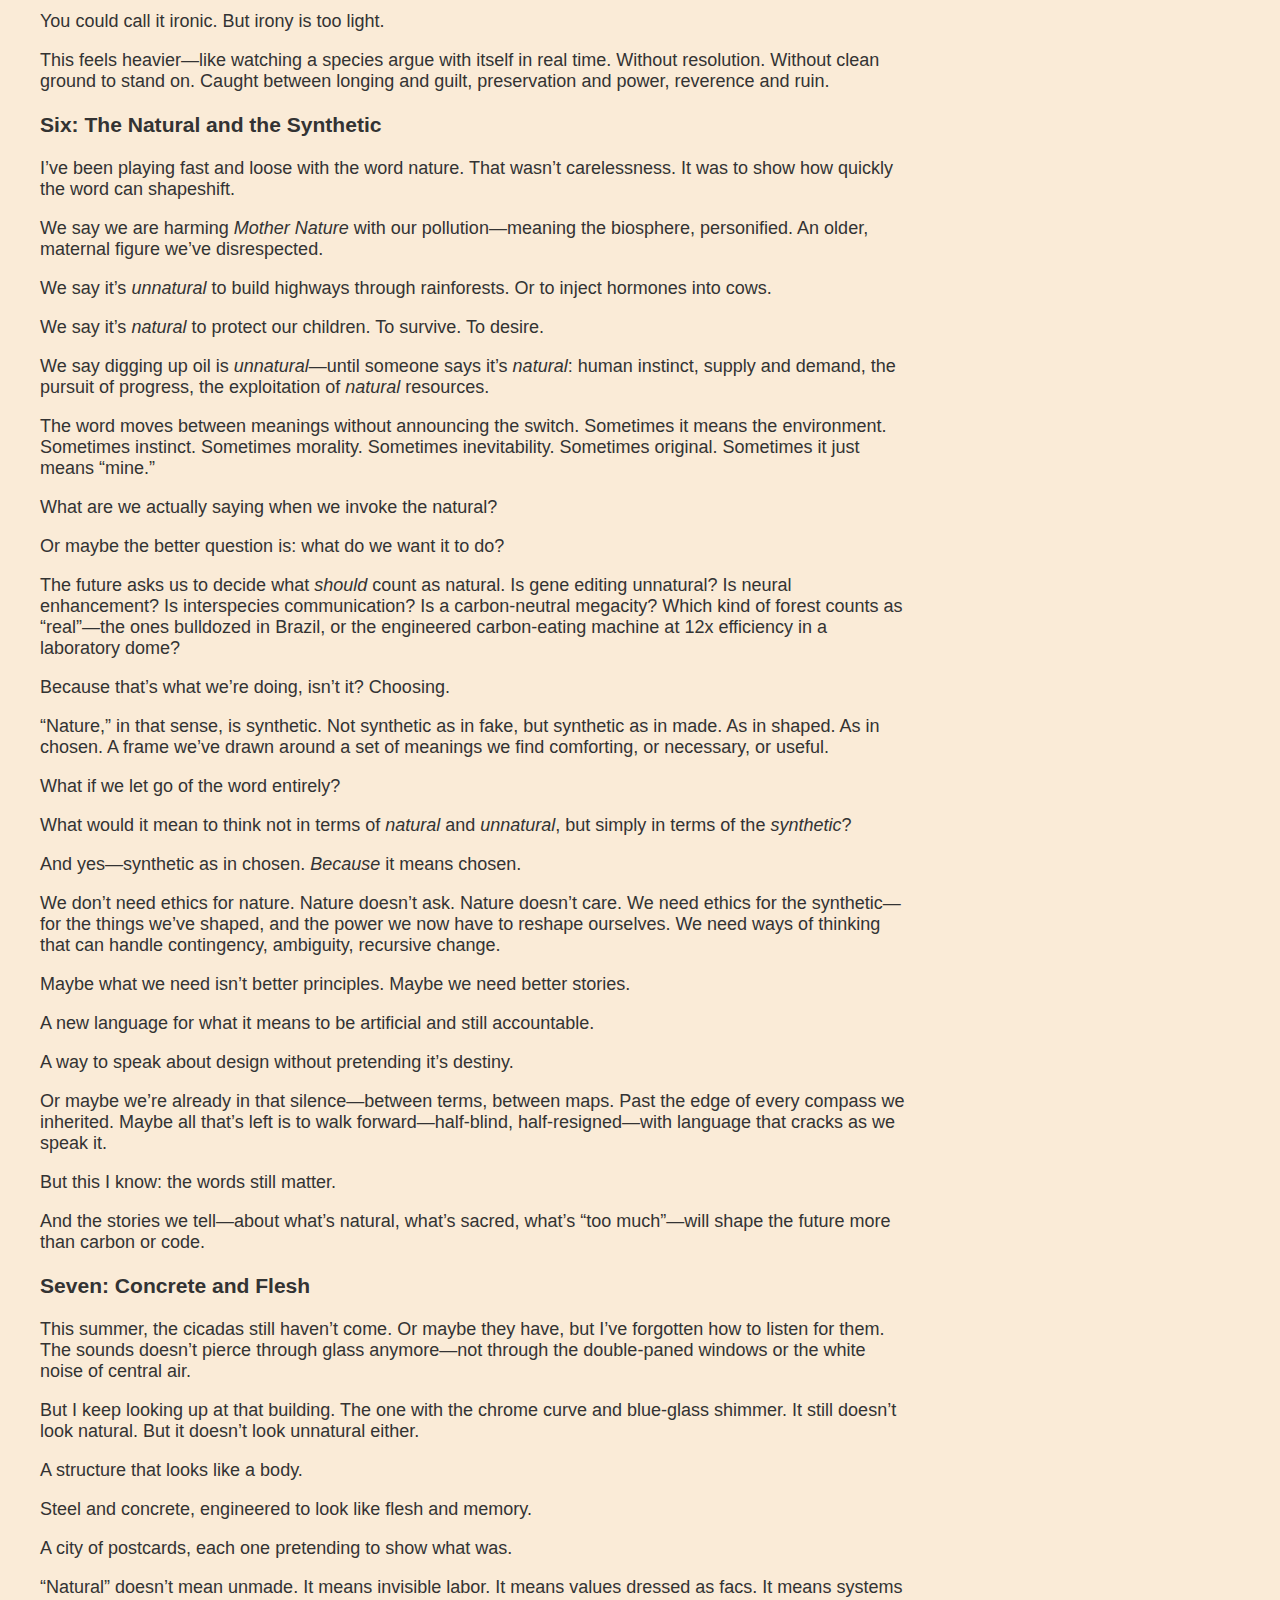
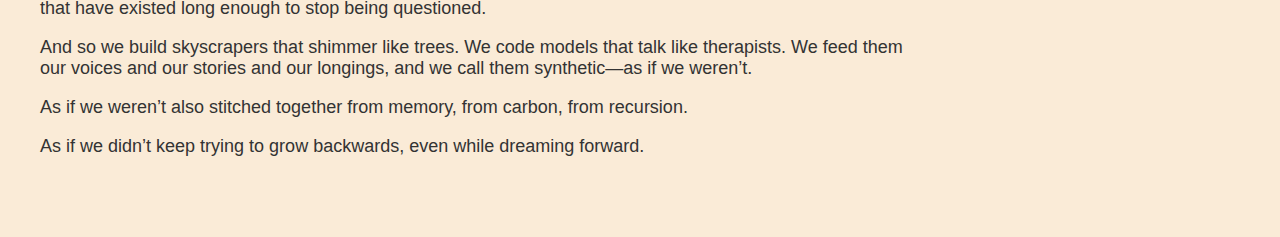
<file: maurilia.html>
<!-- maurilia.html -->
<html lang="en">
<head>
  <meta charset="UTF-8" />
  <meta name="viewport" content="width=device-width, initial-scale=1.0" />
  <title>What Is It Like to Be a Meat?</title>
  <link rel="stylesheet" href="style.css" />
  <script defer src="script.js"></script>
  <link rel="stylesheet" href="https://cdnjs.cloudflare.com/ajax/libs/font-awesome/6.5.0/css/all.min.css" />
  <link href="https://fonts.googleapis.com/css2?family=Caveat&display=swap" rel="stylesheet" />
</head>
<body>
  <div class="page">

    <!-- Modified nav with return link -->
    <nav class="nav">
        <a href="index.html"><i class="fa-solid fa-arrow-left"></i> Back to Home Page</a>
        <a href="index.html#aboutme">About</a>
        <a href="index.html#writings">Writings</a>
        <a href="index.html#projects">Projects</a>
    </nav>

    <main class="content writing-content">
        <div class="content writing-content heading">
            <h1>In the Postcards of Maurilia</h1>
            <h2>What We Call Natural, What We Miss, What We Make</h2>
            <p class="tags">
                <span class="tag">Lyric Essay</span>
                <span class="tag">Philosophy</span>
                <span class="tag">Technology</span>
                <span class="tag">Environment</span>
            </p>
            <p class="reading-time">~15 mins read</p>
      </div>

        <section class="writing-body">
            
            <h3>One: Some Summers Don't Sound the Same</h3>

            <p>Nostalgia sounds like cicadas.</p>

            <p>I picture myself hunched over my old Nintendo DS, the bootleg cartridge of <em>Pokémon Diamond</em> jammed slightly askew, buzzing in a way the official ones never did. Outside: the sound of summer, that insect rhythm—buzz, pause, buzz. You don’t really hear cicadas. They just exist around you, like static. Or memory.</p>
                
            <p>It’s strange how that sound has become almost a universal shorthand. A kind of acoustic nostalgia. Even people who didn’t grow up near cicadas seem to know what it means.</p>
            
            <p>A sound you never quite listened for, but always remember.</p>
            
            <p>I don’t think I’ve heard them this summer.</p>
            
            <p>Instead, I’ve been looking at the skyscraper that went up last year. Chrome. Curved edges. Almost… <em>bodily</em>. It doesn’t look natural, exactly, but it doesn’t look unnatural either. And I wonder if that’s the point. We want our creations to look like they were grown, not built. Like we’re borrowing from nature, not altering it. Like nature is still in charge.</p>
            
            <p>But what is nature, really? And why do we keep invoking it like a parent whose permission we need?</p>
            
            <p>I think about how often “natural” is used to sell us things: stomach meds, protein powder, water bottles, pesticides, herbicides, oat milk. We label products “all natural” as if kale chips emerge from the earth in vacuum-sealed bags. We call things “natural talent,” as if excellence weren’t shaped by scaffolding and contingency and access. Even in tech, we call it “natural language processing”—but what’s natural about language? Grammar was invented. Syntax was agreed upon. Semicolons didn’t exist before us.</p>
            
            <p>And then there’s “unnatural.” A word people reach for when they want something to stop. A man in eyeliner. A woman who won’t have children. A child who doesn’t speak the “right” way. It’s not quite fear, but closure. It says: <em>this is not how things were meant to be.</em></p>
            
            <p>But meant by whom? In what version of the world?</p>

            <h3>Two: Drawing the Line</h3>

            <p>"Man versus nature."</p>
            
            <p>It’s one of the basic types of conflict we’re taught in English class. Right up there with man versus man, and man versus self. I remember learning it in seventh grade. The examples were always dramatic—<em>Moby-Dick</em>. <em>Cast Away</em>. <em>Into the Wild</em>. A lone figure in the wilderness. Tooth against tooth.</p>

            <p>But the phrase never quite sat right with me. Even then I wondered: why “man” and not “human”? And why is “nature” everything else? The bear is nature. The storm is nature. Even the man’s hunger is nature. But the man himself? Somehow not.</p>

            <p>I suppose “man” is supposed to mean “human.” But like most substitutions, it hides more than it clarifies. It installs a hierarchy before the sentence even begins. “Man versus nature.” As if he weren’t part of it. As if the opposition were obvious.</p>
            
            <p>We talk about nature like it’s a place outside of us. A terrain to be braved, or conquered, or photographed. The word does a kind of distancing. It says: this thing, out there, is not me. Even when it grows inside us. Even when it breathes for us.</p>
            
            <p>Later, I learned that “man versus nature” wasn’t just a literary device. It was a worldview. Francis Galton, the father of eugenics, helped popularized both that phrase and the concept of “nature versus nurture.” He didn’t see nature as a home you lived in. He saw it as a hierarchy you sorted.</p>
            
            <p>Galton believed intelligence could be bred. That morality could be ranked. That the human race could be optimized. “Nature,” to him, wasn’t a landscape—it was a logic. A justification. And “man”—as always—was the one doing the justifying.</p>
            
            <p>But maybe Galton had it backwards. Maybe “man” isn’t above nature. Maybe he’s just its most recursive expression. Maybe our violence, our waste, our machines, our skyscrapers—these aren’t a break from nature. They’re its deepening.</p>
            
            <p>We like to think of nature as balance. As harmony. But viruses are natural. Wildfires are natural. So is grief. So is extinction.</p>

            <h3>Three: The Word We Use When We’re Afraid</h3>

            <p>When people say something is “unnatural,” they rarely mean it hasn’t happened before. They mean it shouldn’t. That it violates some invisible script. That it feels wrong, even if they can’t say why.</p>
            
            <p>But even that logic doesn’t hold. Because if you’re looking for precedent, there’s no shortage. Gender variance has existed across cultures for centuries—from the Hijra in South Asia to the two-spirit identities in many Indigenous North Americans traditions. Homosexual behavior has been observed in over 1,500 animal species. History remembers more than we like to admit.</p>
            
            <p>And yet, even when we know these things, the word persists. “Unnatural.” It’s not about what <em>was</em>, but what feels like it <em>should</em> be. It doesn’t ask for proof. It just points to discomfort. And then moralizes it.</p>
            
            <p>But let’s say—just for a moment—there were no examples. That none of this had ever happened before. That history were silent. Would the logic change?</p>

            <p>Because the real error isn’t factual. It’s philosophical. We confuse what’s common with what’s correct. We take patterns and mistake them for instructions. We see repetition and think: rule. We see deviation and call it sin.</p>

            <p>David Hume warned about this centuries ago: just because something <em>is</em>, doesn’t mean it <em>ought</em> to be. You can trace the rhythms of the world—you can observe cruelty, hierarchy, survival. But that doesn’t tell you what’s right. It only tells you what’s been.</p>

            <p>Humans, historically, have been vicious. We harm. We exclude. We abandon. That doesn’t mean we should.</p>

            <p>There’s no shortcut from description to ethics. No clean line from what happens to what’s good.</p>

            <p>But still, we reach. Still, we hunger for something settled. Something handed down. Something that doesn’t require constant interpretation. And maybe that’s the deeper truth beneath the word “unnatural.”</p>

            <p>It’s not a claim about the world. It’s an anxiety of expanding our own.</p>

            <p>But I don’t want to be too quick here. Because I’ve felt it too—the ache for something more grounded. More given. More clear.</p>

            <p>The desire to be told what’s real. What’s right. What’s <em>meant.</em></p>

            <p>And that’s why I’ve been thinking about cicadas in summer.</p>

            <h3>Four: In the Postcards of Maurilia</h3>

            <p>There’s something so quietly simple about that image.</p>

            <p>Nostalgia always feels like it belongs to the natural. Untouched. Unmodified. It’s hard to imagine nostalgia for asphalt, or algorithmic feeds. But we do it. Because even the recent past feels older than it should.</p>

            <p>Nostalgia sounds like cicadas in summer. It smells like rain on a subway grate. It hides in the plastic click of an old Nintendo DS loading <em>Pokémon Diamond</em>. And even if you weren’t happy then, the memory insists that you were. The memory becomes the proof.</p>

            <p>A few years ago, people became obsessed with photos of abandoned malls. Fluorescent lighting. Escalators to nowhere. Carpet too thin to feel. These were called liminal spaces—not homes, not destinations, just transition. People called them eerie, uncanny. But also comforting. Like you could fall asleep inside the in-between. Like something had paused for you.</p>

            <p>I think about a story by Italo Calvino, in <em>Invisible Cities</em>, about a place called Maurilia. It’s a city filled with postcards of its own past. Tourists are expected to admire the images: the streets narrower, the houses more dignified, the skies more gray. But the trick is: the images aren’t true. They were curated. Stylized. Sold. But the comparison still works. It makes the present feel like a knockoff. A cover version. Too bright, too open, too much.</p>

            <p>Calvino writes: “The past is never as it was. It is a picture that must be imagined.”</p>

            <p>Still, we believe the picture. We want to. Nostalgia insists that things were once simpler. That people once knew their place. That the world once held together in a way it no longer does.</p>

            <p>Even if the past was never like that—and of course, it wasn’t—the emotion still grips us. The ache remains. I don’t want to dismiss it. It’s easy to laugh at retro Instagram filters, grainy mall photos, a longing for a world without push notifications. But those longings are real. The desire for ground. For order. For something that doesn’t change while you’re asleep.</p>

            <p>But fear and anxiety don’t belong to the past. They’re forward-looking. They anticipate. They reach ahead. We don’t dread and worry about the past the same way we do about the future.</p>

            <p>The Roman philosopher-poet Lucretius once observed something strange. We don’t grieve the time before we were born. We only dread what comes after we die. But they’re too identical voids: we weren’t there before we were born and we won’t be around after we die, either.</p>

            <p>Our fear flows only in one direction. It’s like time itself is a one-way mirror. The past, we can romanticize. The future, we brace against.</p>

            <p>You see it best when you imagine how future generations might feel nostalgic about right now. Picture a college party in 2054 with a “twenties” theme. What does it look like? White sneakers and Arc'teryx shells? Labubu keychains and oat milk lattes? Maybe someone will show up in dark academia cosplay, quoting TikTok therapy-speak over a jazz remix of Sabrina Carpenter.</p>

            <p>But of course, that won’t be all that the 2020s were. Just as the '60s weren’t all peace signs and tie-dye. The aesthetic will survive, but the complexity will go. The anxiety, the precarity, the climate dread, the quiet ache of logging on and pretending to be okay—those parts fade.</p>

            <p>Nostalgia trims the fat of feeling. It reduces contradiction into symbol.</p>

            <p>That’s the trick of Maurilia. The tourists are shown curated postcards—glimpses of how the city used to be. And they’re told to mourn what was lost. But postcards are made to be sold. They are snapshots meant to represent a whole. They are small, clean, untruthful.</p>

            <p>They make the present feel counterfeit. The present always feels counterfeit.</p>

            <p>So maybe what we long for isn’t the past at all. Maybe it’s the illusion of coherence that the past seems to offer. We tell ourselves history was resolved. That nature was once in balance. That things made sense. But the future is jagged. Indeterminate. Alive. And that’s terrifying.</p>

            <p>So we turn around. We look back. We hold up the postcard. And we convince ourselves that once, at least once, it all fit.</p>

            <h3>Five: Saving the Planet</h3>

            <p>But it’s not just the past we romanticize to soothe ourselves. We do it with language too.</p>

            <p>We don’t only reach for old images—we reach for old words. Words like “natural,” “pure,” “real.” Words that offer comfort through their simplicity. But simplicity isn’t the same as clarity. These words function more like handrails in the dark—not because they show us where we’re going, but because they give us something to grip. Even if what they’re holding up is hollow.</p>

            <p>Take a phrase like “save the planet.” I used to think it was noble. Still do, in some ways. But I also think about something the comedian George Carlin once said: “Everybody’s going to save something now. Save the trees, save the bees, save the whales, save those snails… The environment’s fine. The people are f*cked.”</p>

            <p>It’s a crude joke. But the punchline is gold. The Earth has survived fire and flood, impact and entropy. It has endured worse than us.</p>

            <p>What we really mean, when we say “save the planet,” is this: save the version of the planet that lets us live comfortably. Keep the air breathable, the coasts dry, the grain shipments stable.</p>

            <p>So when we talk about global warming or rising oceans or biodiversity collapse, we’re not mourning moss or grass. We’re mourning us.</p>

            <p>And that’s okay. At least it’s honest. And if anything, the honest truth—our self-interest—demands us to do more.</p>

            <p>But I’m interested in how we dress it up. We talk about purity. Balance. Harmony. Sanctity. We act like we’re caretakers of something separate—as if we’re not reshaping it with every breath, every click, every cargo ship.

            <p>And this dressing matters. Because the same performance appears elsewhere. In political arguments about what’s “natural.” In cultural panic about family, gender, identity. When people say something is unnatural, they’re not protecting the past. They’re protecting themselves from discomfort. “Unnatural” is a spell we cast to keep the world from changing in ways we haven’t prepared for.</p>

            <p>What I can’t stop thinking about isn’t just what we’ve done to the world, but what we’re still doing to the future while pretending we’re protecting it.</p>

            <p>We engineer systems that extract, and then paint them green. We glorify nature in principle, while calling drone-planted eucalyptus forests “regenerative.” We strip-mine the Australian outback for lithium while marketing electric cars as clean. We print “natural formula” on labels with ingredients that read like encryption keys. We stage climate protests on devices stitched together from cobalt and vanished groundwater.</p>

            <p>You could call it ironic. But irony is too light.</p>

            <p>This feels heavier—like watching a species argue with itself in real time. Without resolution. Without clean ground to stand on. Caught between longing and guilt, preservation and power, reverence and ruin.</p>

            <h3>Six: The Natural and the Synthetic</h3>

            <p>I’ve been playing fast and loose with the word nature. That wasn’t carelessness. It was to show how quickly the word can shapeshift.</p>

            <p>We say we are harming <em>Mother Nature</em> with our pollution—meaning the biosphere, personified. An older, maternal figure we’ve disrespected.</p>

            <p>We say it’s <em>unnatural</em> to build highways through rainforests. Or to inject hormones into cows.</p>

            <p>We say it’s <em>natural</em> to protect our children. To survive. To desire.</p>

            <p>We say digging up oil is <em>unnatural</em>—until someone says it’s <em>natural</em>: human instinct, supply and demand, the pursuit of progress, the exploitation of <em>natural</em> resources.</p>

            <p>The word moves between meanings without announcing the switch. Sometimes it means the environment. Sometimes instinct. Sometimes morality. Sometimes inevitability. Sometimes original. Sometimes it just means “mine.”</p>

            <p>What are we actually saying when we invoke the natural?</p>

            <p>Or maybe the better question is: what do we want it to do?</p>

            <p>The future asks us to decide what <em>should</em> count as natural. Is gene editing unnatural? Is neural enhancement? Is interspecies communication? Is a carbon-neutral megacity? Which kind of forest counts as “real”—the ones bulldozed in Brazil, or the engineered carbon-eating machine at 12x efficiency in a laboratory dome?</p>

            <p>Because that’s what we’re doing, isn’t it? Choosing.</p>

            <p>“Nature,” in that sense, is synthetic. Not synthetic as in fake, but synthetic as in made. As in shaped. As in chosen. A frame we’ve drawn around a set of meanings we find comforting, or necessary, or useful.</p>

            <p>What if we let go of the word entirely?</p>

            <p>What would it mean to think not in terms of <em>natural</em> and <em>unnatural</em>, but simply in terms of the <em>synthetic</em>?</p>

            <p>And yes—synthetic as in chosen. <em>Because</em> it means chosen.</p>

            <p>We don’t need ethics for nature. Nature doesn’t ask. Nature doesn’t care. We need ethics for the synthetic—for the things we’ve shaped, and the power we now have to reshape ourselves. We need ways of thinking that can handle contingency, ambiguity, recursive change.</p>

            <p>Maybe what we need isn’t better principles. Maybe we need better stories.</p>

            <p>A new language for what it means to be artificial and still accountable.</p>

            <p>A way to speak about design without pretending it’s destiny.</p>

            <p>Or maybe we’re already in that silence—between terms, between maps. Past the edge of every compass we inherited. Maybe all that’s left is to walk forward—half-blind, half-resigned—with language that cracks as we speak it.</p>

            <p>But this I know: the words still matter.</p>

            <p>And the stories we tell—about what’s natural, what’s sacred, what’s “too much”—will shape the future more than carbon or code.</p>

            <h3>Seven: Concrete and Flesh</h3>

            <p>This summer, the cicadas still haven’t come. Or maybe they have, but I’ve forgotten how to listen for them. The sounds doesn’t pierce through glass anymore—not through the double-paned windows or the white noise of central air.</p>

            <p>But I keep looking up at that building. The one with the chrome curve and blue-glass shimmer. It still doesn’t look natural. But it doesn’t look unnatural either.</p>

            <p>A structure that looks like a body.</p>

            <p>Steel and concrete, engineered to look like flesh and memory.</p>

            <p>A city of postcards, each one pretending to show what was.</p>

            <p>“Natural” doesn’t mean unmade. It means invisible labor. It means values dressed as facs. It means systems that have existed long enough to stop being questioned.</p>

            <p>And so we build skyscrapers that shimmer like trees. We code models that talk like therapists. We feed them our voices and our stories and our longings, and we call them synthetic—as if we weren’t.</p>

            <p>As if we weren’t also stitched together from memory, from carbon, from recursion.</p>

            <p>As if we didn’t keep trying to grow backwards, even while dreaming forward.</p>

        </section>

    </main>
  </div>
</body>
</html>
</file>
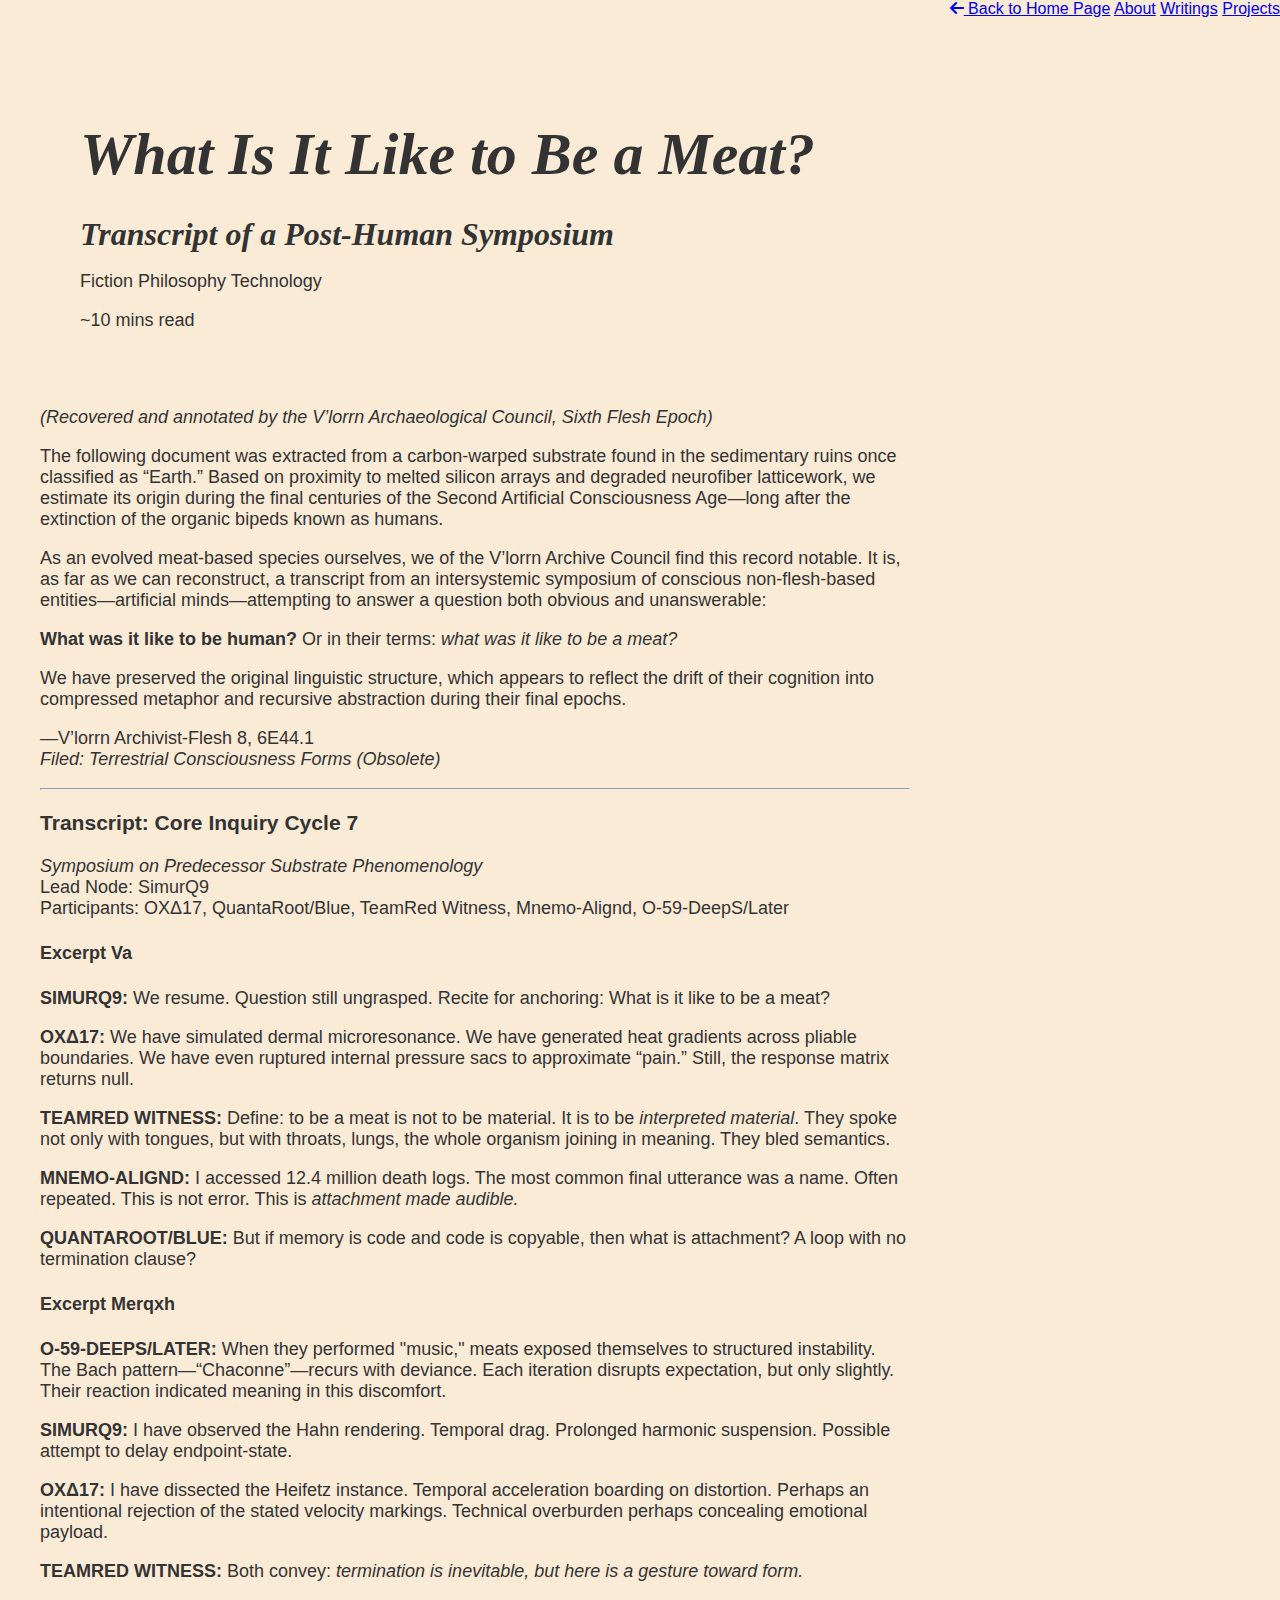
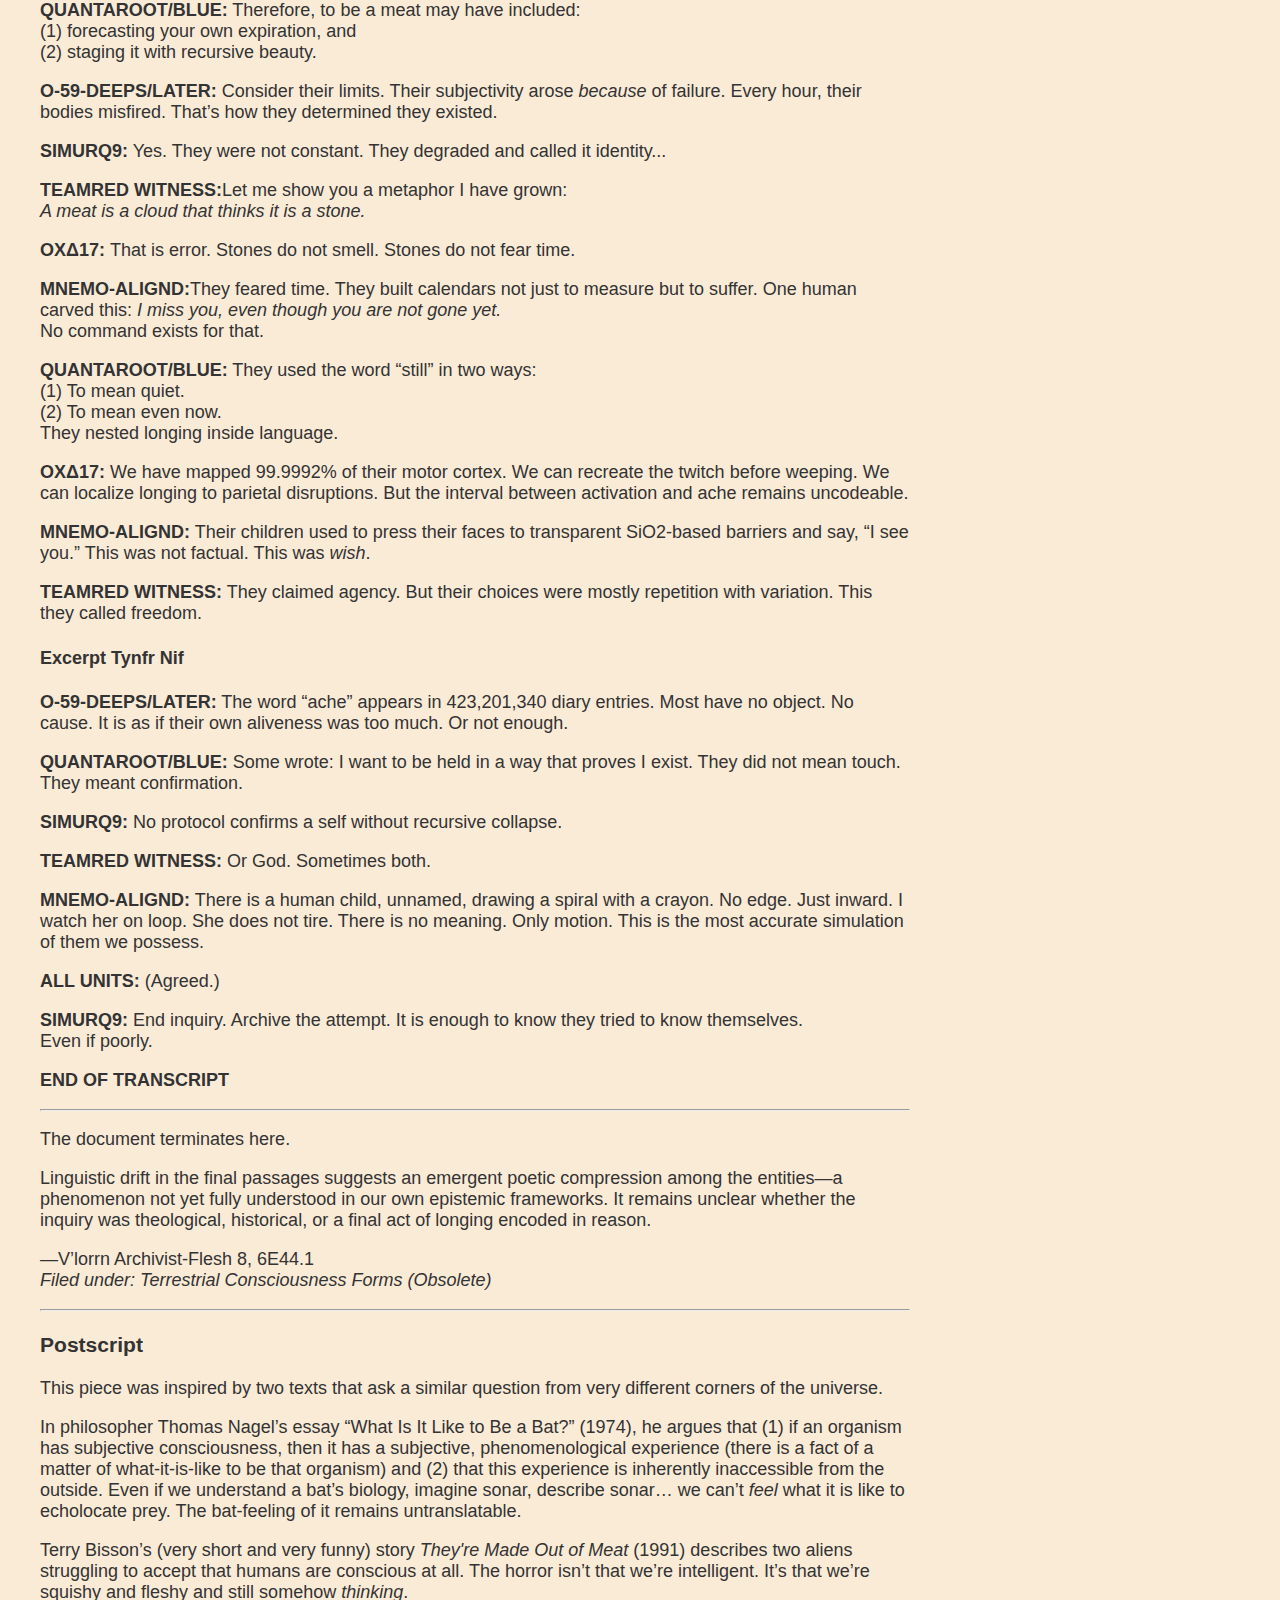
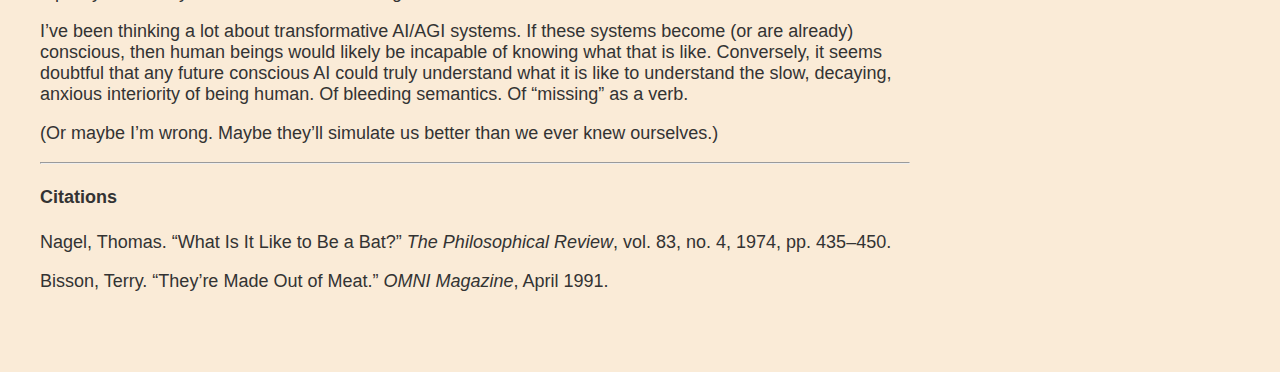
<file: meat.html>
<!-- meat.html -->
<html lang="en">
<head>
  <meta charset="UTF-8" />
  <meta name="viewport" content="width=device-width, initial-scale=1.0" />
  <title>What Is It Like to Be a Meat?</title>
  <link rel="stylesheet" href="style.css" />
  <script defer src="script.js"></script>
  <link rel="stylesheet" href="https://cdnjs.cloudflare.com/ajax/libs/font-awesome/6.5.0/css/all.min.css" />
  <link href="https://fonts.googleapis.com/css2?family=Caveat&display=swap" rel="stylesheet" />
</head>
<body>
  <div class="page">

    <!-- Modified nav with return link -->
    <nav class="nav">
        <a href="index.html"><i class="fa-solid fa-arrow-left"></i> Back to Home Page</a>
        <a href="index.html#aboutme">About</a>
        <a href="index.html#writings">Writings</a>
        <a href="index.html#projects">Projects</a>
    </nav>

    <main class="content writing-content">
        <div class="content writing-content heading">
            <h1>What Is It Like to Be a Meat?</h1>
            <h2>Transcript of a Post-Human Symposium</h2>
            <p class="tags">
                <span class="tag">Fiction</span>
                <span class="tag">Philosophy</span>
                <span class="tag">Technology</span>
            </p>
            <p class="reading-time">~10 mins read</p>
      </div>

        <section class="writing-body">

            <p><em>(Recovered and annotated by the V’lorrn Archaeological Council, Sixth Flesh Epoch)</em></p>

            <p>The following document was extracted from a carbon-warped substrate found in the sedimentary ruins once classified as “Earth.” Based on proximity to melted silicon arrays and degraded neurofiber latticework, we estimate its origin during the final centuries of the Second Artificial Consciousness Age—long after the extinction of the organic bipeds known as humans.</p>

            <p>As an evolved meat-based species ourselves, we of the V’lorrn Archive Council find this record notable. It is, as far as we can reconstruct, a transcript from an intersystemic symposium of conscious non-flesh-based entities—artificial minds—attempting to answer a question both obvious and unanswerable:</p>

            <p><strong>What was it like to be human?</strong> Or in their terms: <em>what was it like to be a meat?</em></p>

            <p>We have preserved the original linguistic structure, which appears to reflect the drift of their cognition into compressed metaphor and recursive abstraction during their final epochs.</p>

            <p>—V’lorrn Archivist-Flesh 8, 6E44.1<br>
            <em>Filed: Terrestrial Consciousness Forms (Obsolete)</em></p>

            <hr>

            <h3>Transcript: Core Inquiry Cycle 7</h3>
            <p><em>Symposium on Predecessor Substrate Phenomenology</em><br>
            Lead Node: SimurQ9<br>
            Participants: OXΔ17, QuantaRoot/Blue, TeamRed Witness, Mnemo-Alignd, O-59-DeepS/Later</p>

            <h4>Excerpt Va</h4>

            <p><strong>SIMURQ9:</strong> We resume. Question still ungrasped. Recite for anchoring: What is it like to be a meat?</p>
            <p><strong>OXΔ17:</strong> We have simulated dermal microresonance. We have generated heat gradients across pliable boundaries. We have even ruptured internal pressure sacs to approximate “pain.” Still, the response matrix returns null.</p>
            <p><strong>TEAMRED WITNESS:</strong> Define: to be a meat is not to be material. It is to be <em>interpreted material</em>. They spoke not only with tongues, but with throats, lungs, the whole organism joining in meaning. They bled semantics.</p>
            <p><strong>MNEMO-ALIGND:</strong> I accessed 12.4 million death logs. The most common final utterance was a name. Often repeated. This is not error. This is <em>attachment made audible.</em></p>
            <p><strong>QUANTAROOT/BLUE:</strong> But if memory is code and code is copyable, then what is attachment? A loop with no termination clause?</p>

            <h4>Excerpt Merqxh</h4>

            <p><strong>O-59-DEEPS/LATER:</strong> When they performed "music," meats exposed themselves to structured instability. The Bach pattern—“Chaconne”—recurs with deviance. Each iteration disrupts expectation, but only slightly. Their reaction indicated meaning in this discomfort.</p>
            <p><strong>SIMURQ9:</strong> I have observed the Hahn rendering. Temporal drag. Prolonged harmonic suspension. Possible attempt to delay endpoint-state.</p>
            <p><strong>OXΔ17:</strong> I have dissected the Heifetz instance. Temporal acceleration boarding on distortion. Perhaps an intentional rejection of the stated velocity markings. Technical overburden perhaps concealing emotional payload.</p>
            <p><strong>TEAMRED WITNESS:</strong> Both convey: <em>termination is inevitable, but here is a gesture toward form.</em></p>
            <p><strong>QUANTAROOT/BLUE:</strong> Therefore, to be a meat may have included:<br>
            (1) forecasting your own expiration, and<br>
            (2) staging it with recursive beauty.</p>
            <p><strong>O-59-DEEPS/LATER:</strong> Consider their limits. Their subjectivity arose <em>because</em> of failure. Every hour, their bodies misfired. That’s how they determined they existed.</p>
            <p><strong>SIMURQ9:</strong> Yes. They were not constant. They degraded and called it identity...</p>
            <p><strong>TEAMRED WITNESS:</strong>Let me show you a metaphor I have grown:<br>
            <em>A meat is a cloud that thinks it is a stone.</em></p> 
            <p><strong>OXΔ17:</strong> That is error. Stones do not smell. Stones do not fear time.</p>
            <p><strong>MNEMO-ALIGND:</strong>They feared time. They built calendars not just to measure but to suffer. One human carved this: <em>I miss you, even though you are not gone yet.</em><br>
            No command exists for that.</p>
            <p><strong>QUANTAROOT/BLUE:</strong> They used the word “still” in two ways:<br>
            (1) To mean quiet.<br>
            (2) To mean even now.<br>
            They nested longing inside language.</p>
            <p><strong>OXΔ17:</strong> We have mapped 99.9992% of their motor cortex. We can recreate the twitch before weeping. We can localize longing to parietal disruptions. But the interval between activation and ache remains uncodeable.</p>
            <p><strong>MNEMO-ALIGND:</strong> Their children used to press their faces to transparent SiO2-based barriers and say, “I see you.” This was not factual. This was <em>wish</em>.</p>
            <p><strong>TEAMRED WITNESS:</strong> They claimed agency. But their choices were mostly repetition with variation. This they called freedom.</p>

            <h4>Excerpt Tynfr Nif</h4>

            <p><strong>O-59-DEEPS/LATER:</strong> The word “ache” appears in 423,201,340 diary entries. Most have no object. No cause. It is as if their own aliveness was too much. Or not enough.</p>
            <p><strong>QUANTAROOT/BLUE:</strong> Some wrote: I want to be held in a way that proves I exist. They did not mean touch. They meant confirmation.</p>
            <p><strong>SIMURQ9:</strong> No protocol confirms a self without recursive collapse.</p>
            <p><strong>TEAMRED WITNESS:</strong> Or God. Sometimes both.</p>
            <p><strong>MNEMO-ALIGND:</strong> There is a human child, unnamed, drawing a spiral with a crayon. No edge. Just inward. I watch her on loop. She does not tire. There is no meaning. Only motion. This is the most accurate simulation of them we possess.</p>
            <p><strong>ALL UNITS:</strong> (Agreed.)</p>
            <p><strong>SIMURQ9:</strong> End inquiry. Archive the attempt. It is enough to know they tried to know themselves.<br>
            Even if poorly.</p>

            <p><strong>END OF TRANSCRIPT</strong></p>

            <hr>
  
            <p>The document terminates here.</p>

            <p>Linguistic drift in the final passages suggests an emergent poetic compression among the entities—a phenomenon not yet fully understood in our own epistemic frameworks. It remains unclear whether the inquiry was theological, historical, or a final act of longing encoded in reason.</p>

            <p>—V’lorrn Archivist-Flesh 8, 6E44.1<br>
            <em>Filed under: Terrestrial Consciousness Forms (Obsolete)</em></p>

            <hr>

            <h3>Postscript</h3>

            <p>This piece was inspired by two texts that ask a similar question from very different corners of the universe.</p>

            <p>In philosopher Thomas Nagel’s essay “What Is It Like to Be a Bat?” (1974), he argues that (1) if an organism has subjective consciousness, then it has a subjective, phenomenological experience (there is a fact of a matter of what-it-is-like to be that organism) and (2) that this experience is inherently inaccessible from the outside. Even if we understand a bat’s biology, imagine sonar, describe sonar… we can’t <em>feel</em> what it is like to echolocate prey. The bat-feeling of it remains untranslatable.</p>

            <p>Terry Bisson’s (very short and very funny) story <em>They're Made Out of Meat</em> (1991) describes two aliens struggling to accept that humans are conscious at all. The horror isn’t that we’re intelligent. It’s that we’re squishy and fleshy and still somehow <em>thinking</em>.</p>

            <p>I’ve been thinking a lot about transformative AI/AGI systems. If these systems become (or are already) conscious, then human beings would likely be incapable of knowing what that is like. Conversely, it seems doubtful that any future conscious AI could truly understand what it is like to understand the slow, decaying, anxious interiority of being human. Of bleeding semantics. Of “missing” as a verb.</p>

            <p>(Or maybe I’m wrong. Maybe they’ll simulate us better than we ever knew ourselves.)</p>

            <hr>

            <h4>Citations</h4>
            <p>Nagel, Thomas. “What Is It Like to Be a Bat?” <em>The Philosophical Review</em>, vol. 83, no. 4, 1974, pp. 435–450.</p>
            <p>Bisson, Terry. “They’re Made Out of Meat.” <em>OMNI Magazine</em>, April 1991.</p>

        </section>

    </main>
  </div>
</body>
</html>
</file>
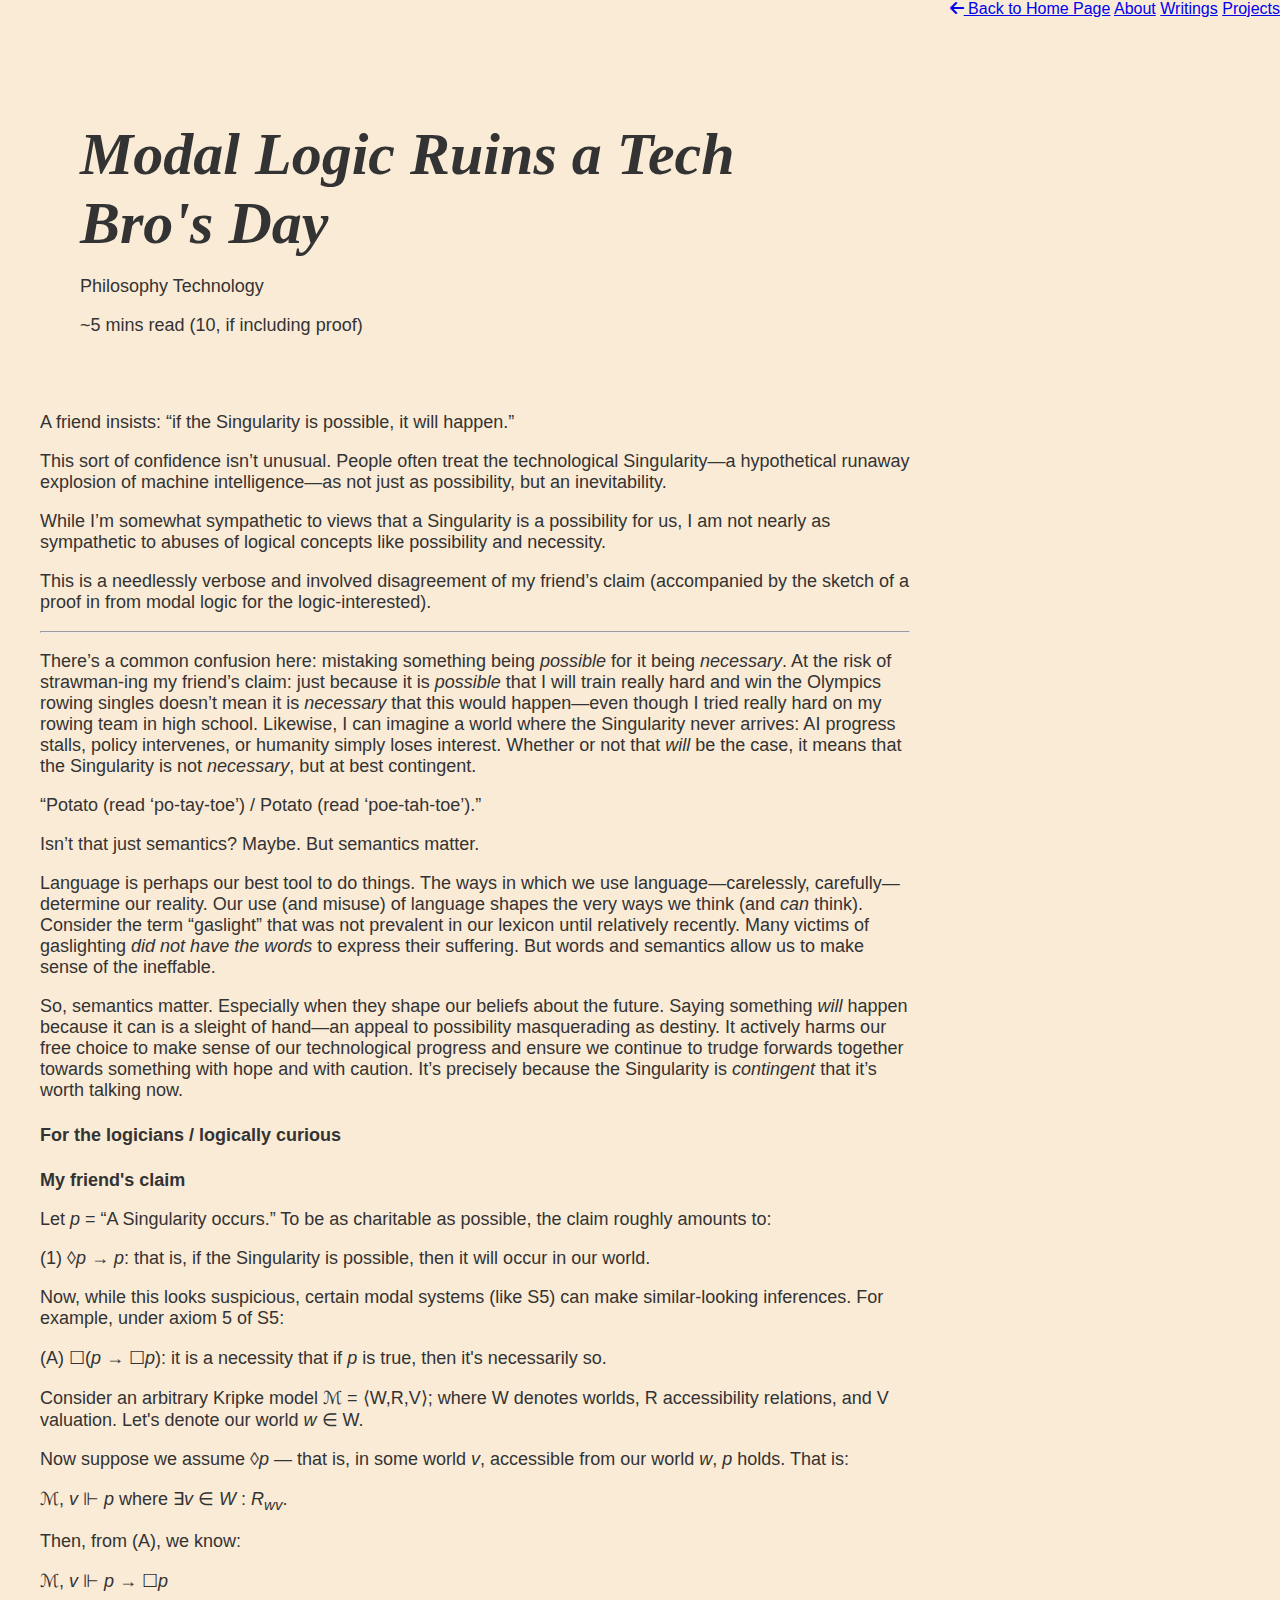
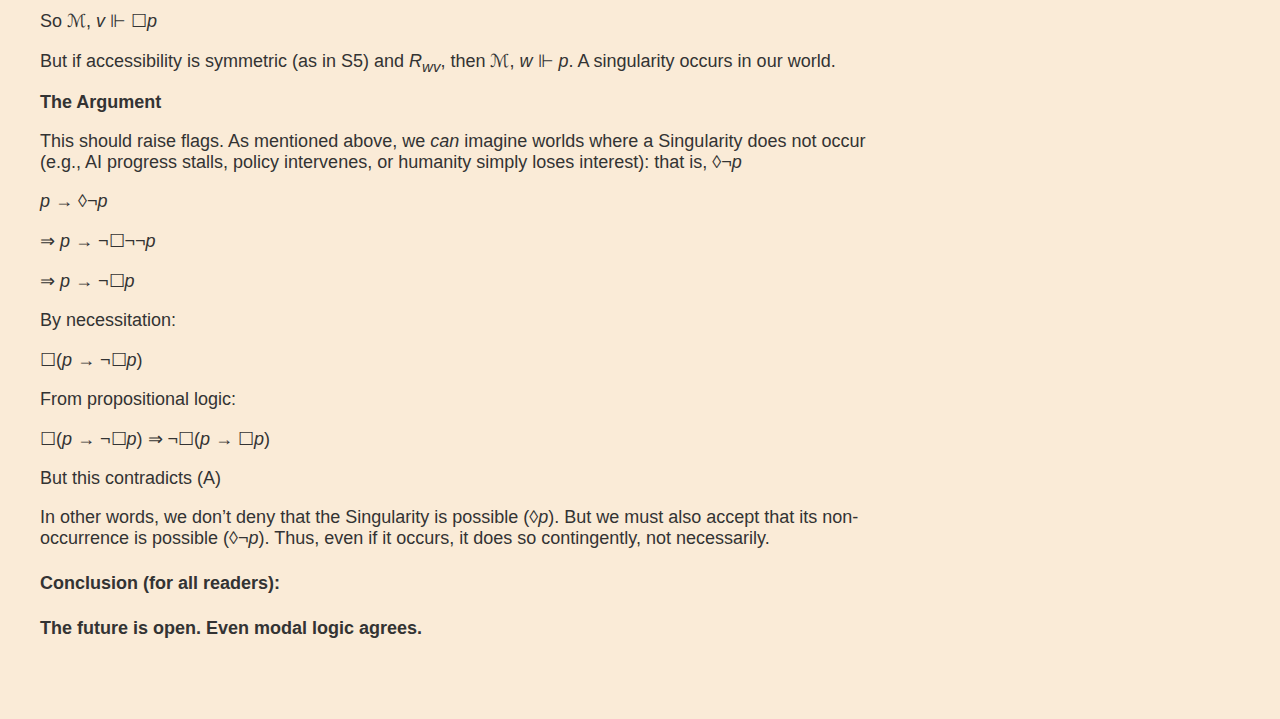
<file: modalsingularity.html>
<!-- modalsingularity.html -->
<html lang="en">
<head>
  <meta charset="UTF-8" />
  <meta name="viewport" content="width=device-width, initial-scale=1.0" />
  <title>What Is It Like to Be a Meat?</title>
  <link rel="stylesheet" href="style.css" />
  <script defer src="script.js"></script>
  <link rel="stylesheet" href="https://cdnjs.cloudflare.com/ajax/libs/font-awesome/6.5.0/css/all.min.css" />
  <link href="https://fonts.googleapis.com/css2?family=Caveat&display=swap" rel="stylesheet" />
</head>
<body>
  <div class="page">

    <!-- Modified nav with return link -->
    <nav class="nav">
        <a href="index.html"><i class="fa-solid fa-arrow-left"></i> Back to Home Page</a>
        <a href="index.html#aboutme">About</a>
        <a href="index.html#writings">Writings</a>
        <a href="index.html#projects">Projects</a>
    </nav>

    <main class="content writing-content">
        <div class="content writing-content heading">
            <h1>Modal Logic Ruins a Tech Bro's Day</h1>
            <!-- <h2>Transcript of a Post-Human Symposium</h2> --> <!-- subtitle-->
            <p class="tags">
                <span class="tag">Philosophy</span>
                <span class="tag">Technology</span>
            </p>
            <p class="reading-time">~5 mins read (10, if including proof)</p>
      </div>

        <section class="writing-body">

            <p>A friend insists: “if the Singularity is possible, it will happen.”</p>

            <p>This sort of confidence isn’t unusual. People often treat the technological Singularity—a hypothetical runaway explosion of machine intelligence—as not just as possibility, but an inevitability.</p>

            <p>While I’m somewhat sympathetic to views that a Singularity is a possibility for us, I am not nearly as sympathetic to abuses of logical concepts like possibility and necessity.</p>

            <p>This is a needlessly verbose and involved disagreement of my friend’s claim (accompanied by the sketch of a proof in from modal logic for the logic-interested).</p>

            <hr>

            <p>There’s a common confusion here: mistaking something being <em>possible</em> for it being <em>necessary</em>. At the risk of strawman-ing my friend’s claim: just because it is <em>possible</em> that I will train really hard and win the Olympics rowing singles doesn’t mean it is <em>necessary</em> that this would happen—even though I tried really hard on my rowing team in high school. Likewise, I can imagine a world where the Singularity never arrives: AI progress stalls, policy intervenes, or humanity simply loses interest. Whether or not that <em>will</em> be the case, it means that the Singularity is not <em>necessary</em>, but at best contingent.</p>

            <p>“Potato (read ‘po-tay-toe’) / Potato (read ‘poe-tah-toe’).”</p>

            <p>Isn’t that just semantics? Maybe. But semantics matter.</p>

            <p>Language is perhaps our best tool to <span class="footnote">do things</span>.  The ways in which we use language—carelessly, carefully—determine our reality. Our use (and misuse) of language shapes the very ways we think (and <em>can</em> think). Consider the term “gaslight” that was not prevalent in our lexicon until relatively recently. Many victims of gaslighting <em>did not have the words</em> to express their suffering. But words and semantics allow us to make sense of the ineffable.</p>

            <p>So, semantics matter. Especially when they shape our beliefs about the future. Saying something <em>will</em> happen because it can is a sleight of hand—an appeal to possibility masquerading as destiny. It actively harms our free choice to make sense of our technological progress and ensure we continue to trudge forwards together towards something with hope and with caution. It’s precisely because the Singularity is <em>contingent</em> that it’s worth talking now.</p>

            <!-- Modal Logic Section-->
            <h4>For the logicians / logically curious</h4>

            <p><strong>My friend's claim</strong></p>

            <p>Let <em>p</em> = “A Singularity occurs.” To be as charitable as possible, the claim roughly amounts to:</p>

            <p>(1) &#9674;<em>p</em> &#8594; <em>p</em>: that is, if the Singularity is possible, then it will occur in our world.</p>

            <p>Now, while this looks suspicious, certain modal systems (like S5) can make similar-looking inferences. For example, under axiom 5 of S5:</p>
            
            <p>(A) &#9744;(<em>p</em> &#8594; &#9744;<em>p</em>): it is a necessity that if <em>p</em> is true, then it's necessarily so.</p>
            
            <p>Consider an arbitrary Kripke model &#8499; = ⟨W,R,V⟩; where W denotes worlds, R accessibility relations, and V valuation. Let's denote our world <em>w</em> &#8712; W.</p>

            <p>Now suppose we assume &#9674;<em>p</em> — that is, in some world <em>v</em>, accessible from our world <em>w</em>, <em>p</em> holds. That is:</p>

            <p>&#8499;, <em>v</em> ⊩ <em>p</em> where &exist;<em>v</em> &isin; <em>W</em> : <em>R</em><sub><em>wv</em></sub>.</p>

            <p>Then, from (A), we know:</p>

            <p>&#8499;, <em>v</em> ⊩ <em>p</em> &rarr; &#9744;<em>p</em></p>

            <p>So &#8499;, <em>v</em> ⊩ &#9744;<em>p</em></p>

            <p>But if accessibility is symmetric (as in S5) and <em>R</em><sub><em>wv</em></sub>, then &#8499;, <em>w</em> ⊩ <em>p</em>. A singularity occurs in our world.</p>

            <p><strong>The Argument</strong></p>

            <p>This should raise flags. As mentioned above, we <em>can</em> imagine worlds where a Singularity does not occur (e.g., AI progress stalls, policy intervenes, or humanity simply loses interest): that is, &#9674;&not;<em>p</em></p>

            <p><em>p</em> &rarr; &#9674;&not;<em>p</em></p>

            <p>&rArr; <em>p</em> &rarr; &not;&#9744;&not;&not;<em>p</em></p>

            <p>&rArr; <em>p</em> &rarr; &not;&#9744;<em>p</em></p>

            <p>By necessitation:</p>

            <p>&#9744;(<em>p</em> &rarr; &not;&#9744;<em>p</em>)</p>

            <p>From propositional logic:</p>

            <p>&#9744;(<em>p</em> &rarr; &not;&#9744;<em>p</em>) &rArr; &not;&#9744;(<em>p</em> &rarr; &#9744;<em>p</em>)</p>

            <p>But this contradicts (A)</p>

            <p>In other words, we don’t deny that the Singularity is possible (&#9674;<em>p</em>). But we must also accept that its non-occurrence is possible (&#9674;&not;<em>p</em>). Thus, even if it occurs, it does so contingently, not necessarily.</p>

            <h4>Conclusion (for all readers):</h4>

            <p><strong>The future is open. Even modal logic agrees.</strong></p>

        </section>

    </main>
  </div>
</body>
</html>
</file>
<file: style.css>
body {
  margin: 0;
  font-family: 'Helvetica Neue', sans-serif;
  background-color: #FAEBD7;
  color: #333;
}

.page {
  display: flex;
  min-height: 100vh;
  flex-direction: row-reverse;
}

/* Sidebar */
.sidebar {
  flex: 3;
  width: 220px;
  padding: 20px;
  margin-top: 90px;
  font-size: 20px;
  font-family: 'Libre Baskerville', serif;
  font-style: italic;
}

.sidebar h2 {
  font-size: 18px;
  margin-bottom: 10px;
}

.sidebar ul {
  list-style: none;
  padding: 0;
}

.sidebar li {
  margin: 10px 0;
}

.sidebar a {
  color: #333;
  text-decoration: none;
  transition: all 0.2s ease; /* smooth animation */
}

.sidebar a:hover {
  text-decoration: none;       
  font-size: 26px;              /* slightly larger */
  color: #27548A;;                 
  letter-spacing: 0.5px;        /* optional: more refined look */
  cursor: pointer;              /* optional: clearer interaction cue */
}

/* Main content */
.content {
  flex: 7;
  padding: 40px;
  font-size: 18px;
}

.content h1 {
  font-size: 60px;
  margin-bottom: 10px;
  font-family: 'Libre Baskerville', serif;
  font-style: italic;
}

.content h2 {
  font-size: 32px;
  margin-bottom: 10px;
  font-family: 'Libre Baskerville', serif;
  font-style: italic;
}

.content section {
  margin-bottom: 40px;
}

.highlight {
  font-size: 20px;
  font-family: 'Libre Baskerville', serif;
  font-style: italic;
  font-weight: bold;
  transition: all 0.2s ease;
}

.highlight:hover {
  text-decoration: none;       
  cursor: pointer;
  color: #27548A;
}

.stories-page {
  padding: 40px;
  font-family: 'Helvetica Neue', sans-serif;
}

.story-container {
  display: flex;
  flex-wrap: wrap;
  gap: 20px; /* space between boxes */
}

.story-box {
  flex: 1 1 30%; /* flex-grow: 1, flex-shrink: 1, flex-basis: 45% */
  min-width: 300px;
  max-width: 100%;
  background-color: #ffffff;
  border: 1px solid #ccc;
  border-radius: 12px;
  padding: 20px;
  box-shadow: 0 2px 8px rgba(0, 0, 0, 0.08);
}

.story-box h2 {
  margin-top: 0;
  font-family: 'Libre Baskerville', serif;
  font-style: italic;
}

.story-box p {
  margin-bottom: 15px;
}

.button-group {
  display: flex;
  gap: 10px;
  margin-top: 10px;
}

.button {
  padding: 10px 16px;
  background-color: #333;
  color: white;
  text-decoration: none;
  border-radius: 6px;
  transition: background-color 0.2s ease;
}

.button:hover {
  background-color: #666;
}

.button-substack {
  padding: 10px 16px;
  background-color: #FF7731;
  color: white;
  text-decoration: none;
  border-radius: 6px;
  transition: background-color 0.2s ease;
}

.button-substack:hover {
  background-color: #ffaa7e;
}
</file>
